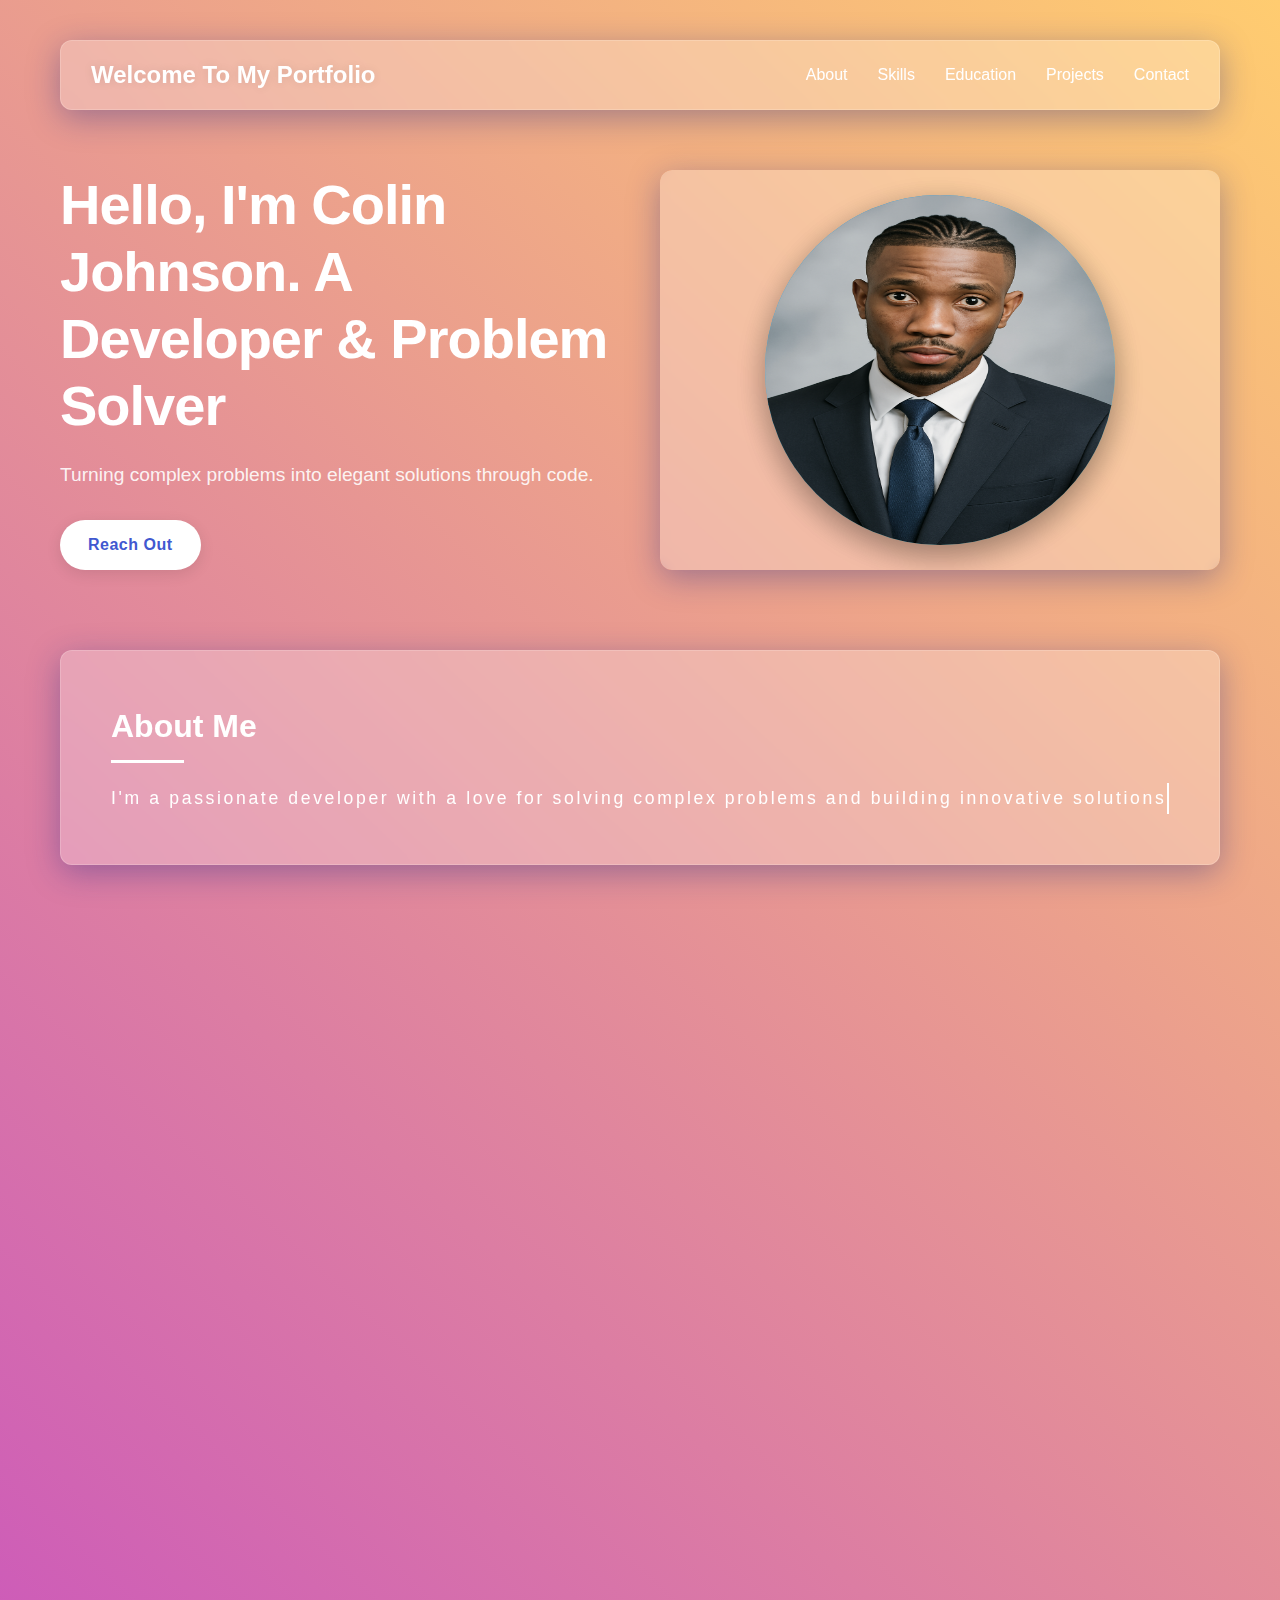
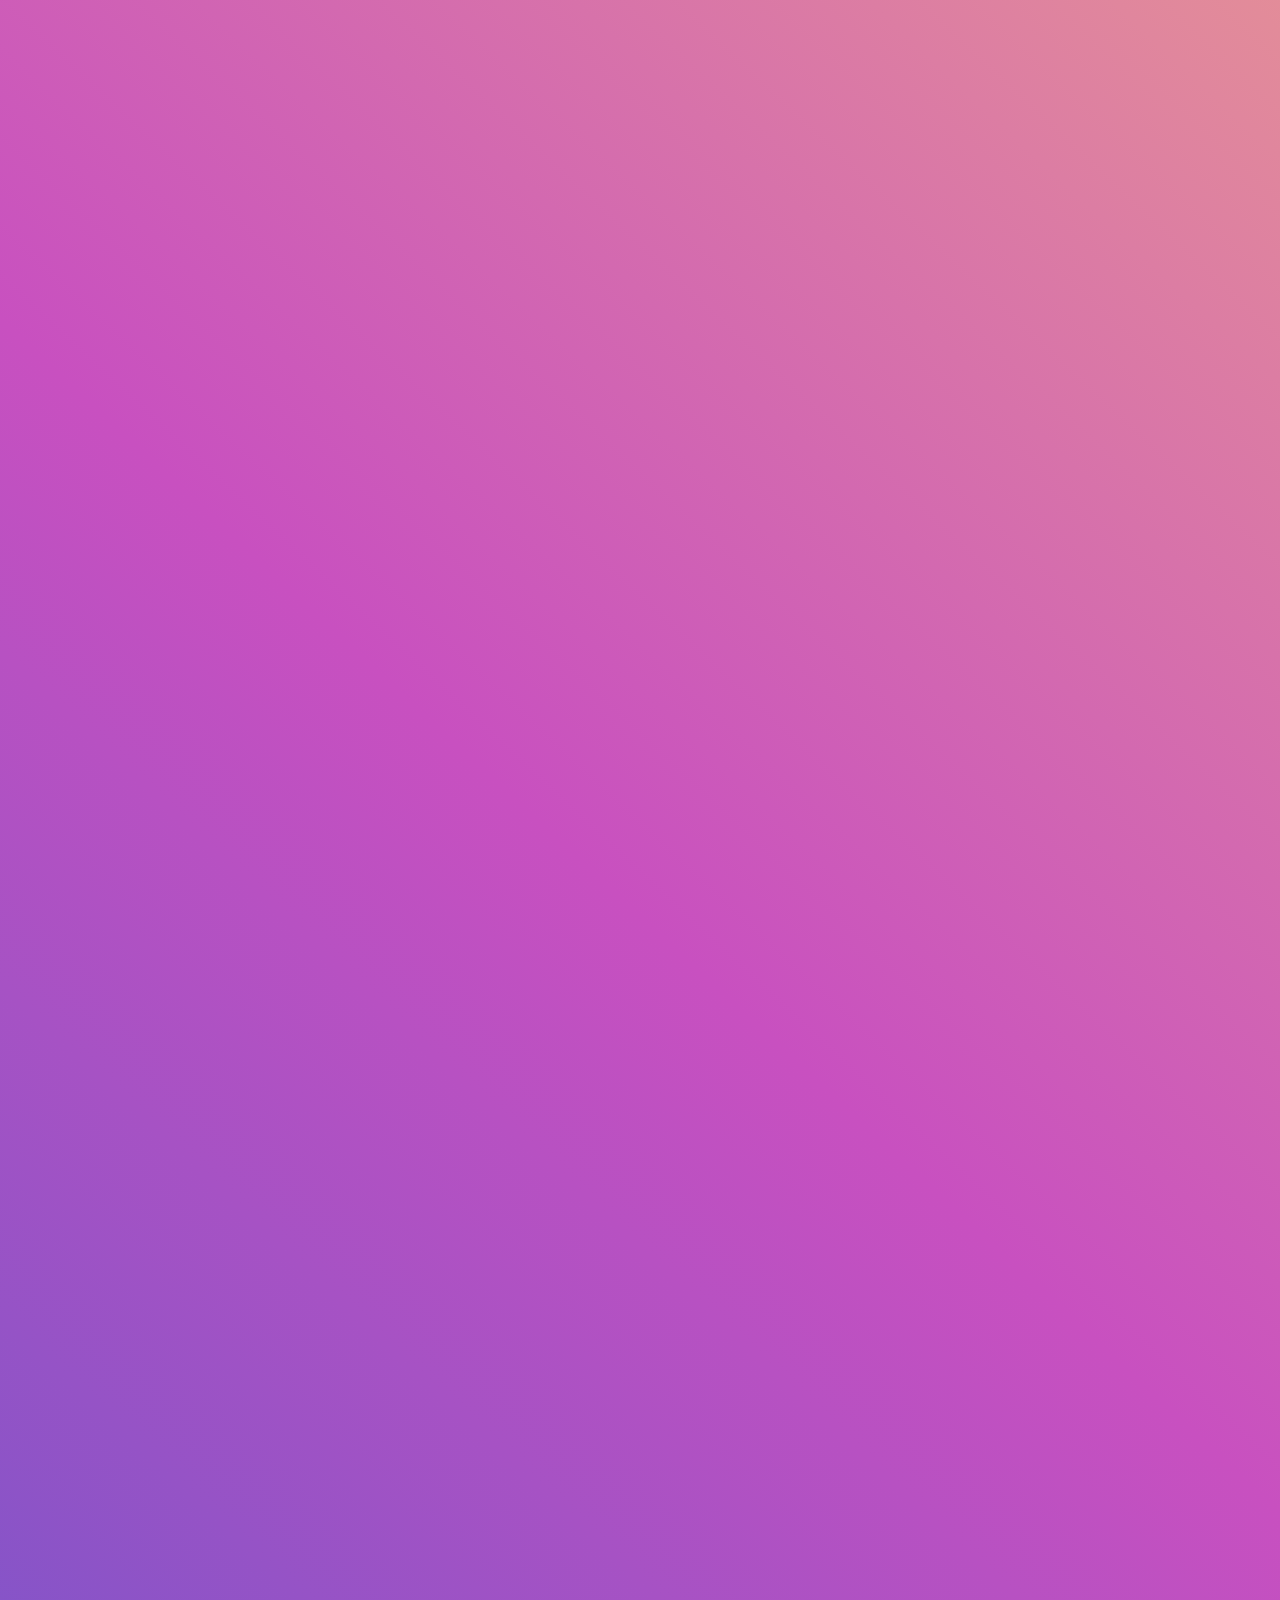
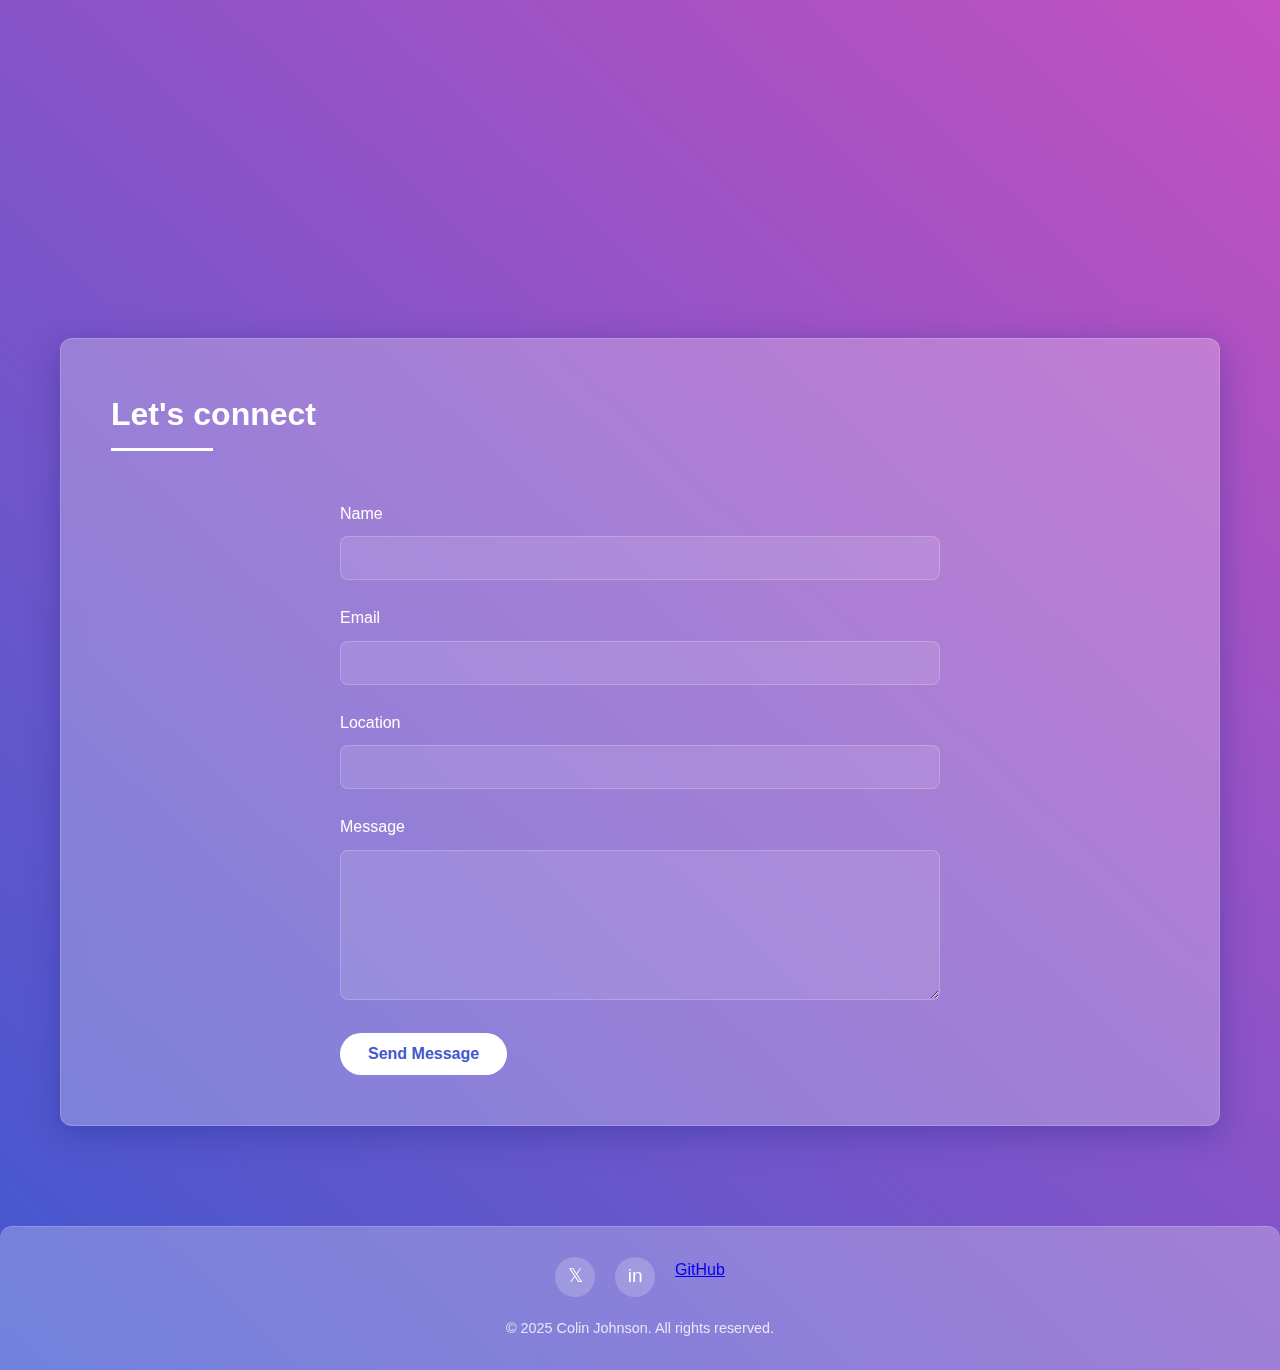
<file: index.html>
<!DOCTYPE html>
<html lang="en">
<head>
    <meta charset="UTF-8">
    <meta name="viewport" content="width=device-width, initial-scale=1.0">
    <title>Modern Portfolio</title>
    <style>
        /* Base Styles & Variables */
        :root {
            --primary: #4158D0;
            --gradient-1: linear-gradient(43deg, #4158D0 0%, #C850C0 46%, #FFCC70 100%);
            --gradient-2: linear-gradient(160deg, #0093E9 0%, #80D0C7 100%);
            --glass: rgba(255, 255, 255, 0.25);
            --glass-border: 1px solid rgba(255, 255, 255, 0.18);
            --shadow: 0 8px 32px 0 rgba(31, 38, 135, 0.37);
            --card-bg: rgba(255, 255, 255, 0.1);
            --text: #333;
            --text-light: #666;
            --text-lighter: #999;
            --border-radius: 12px;
            --transition: all 0.3s ease;
        }

        * {
            margin: 0;
            padding: 0;
            box-sizing: border-box;
            font-family: 'Segoe UI', Tahoma, Geneva, Verdana, sans-serif;
        }

        body {
            background: var(--gradient-1);
            color: var(--text);
            line-height: 1.6;
            overflow-x: hidden;
            min-height: 100vh;
        }

        .container {
            max-width: 1200px;
            margin: 0 auto;
            padding: 20px;
        }

        /* Header & Navigation */
        header {
            position: relative;
            padding: 20px 0;
        }

        nav {
            display: flex;
            justify-content: space-between;
            align-items: center;
            background: var(--glass);
            backdrop-filter: blur(10px);
            -webkit-backdrop-filter: blur(10px);
            border-radius: var(--border-radius);
            border: var(--glass-border);
            box-shadow: var(--shadow);
            padding: 15px 30px;
            margin-bottom: 40px;
        }

        .logo {
            font-size: 24px;
            font-weight: 700;
            color: white;
            text-shadow: 0 0 10px rgba(0, 0, 0, 0.1);
        }

        .nav-links {
            display: flex;
            gap: 30px;
        }

        .nav-links a {
            color: white;
            text-decoration: none;
            font-weight: 500;
            position: relative;
            padding: 5px 0;
            transition: var(--transition);
        }

        .nav-links a::after {
            content: '';
            position: absolute;
            width: 0;
            height: 2px;
            bottom: 0;
            left: 0;
            background: white;
            transition: var(--transition);
        }

        .nav-links a:hover::after {
            width: 100%;
        }

        .hamburger {
            display: none;
            cursor: pointer;
        }

        /* Hero Section */
        .hero {
            display: flex;
            justify-content: space-between;
            align-items: center;
            gap: 40px;
            margin-bottom: 80px;
        }

        .hero-content {
            flex: 1;
        }

        .hero-title {
            font-size: 3.5rem;
            margin-bottom: 20px;
            color: white;
            line-height: 1.2;
            letter-spacing: -1px;
        }

        .hero-description {
            font-size: 1.2rem;
            margin-bottom: 30px;
            color: rgba(255, 255, 255, 0.9);
        }

        .hero-cta {
            display: inline-block;
            background: white;
            color: var(--primary);
            padding: 12px 28px;
            border-radius: 30px;
            text-decoration: none;
            font-weight: 600;
            letter-spacing: 0.5px;
            box-shadow: 0 4px 15px rgba(0, 0, 0, 0.1);
            transition: var(--transition);
        }

        .hero-cta:hover {
            transform: translateY(-3px);
            box-shadow: 0 10px 20px rgba(0, 0, 0, 0.1);
        }

        .hero-image {
            flex: 1;
            height: 400px;
            position: relative;
            border-radius: var(--border-radius);
            overflow: hidden;
            box-shadow: var(--shadow);
        }

        .hero-image::before {
            content: '';
            position: absolute;
            top: 0;
            left: 0;
            width: 100%;
            height: 100%;
            background: var(--glass);
            backdrop-filter: blur(5px);
            -webkit-backdrop-filter: blur(5px);
            border-radius: var(--border-radius);
        }

        .avatar {
            position: absolute;
            top: 50%;
            left: 50%;
            transform: translate(-50%, -50%);
            width: 350px;
            height: 350px;
            border-radius: 50%;
            background: var(--gradient-2);
            display: flex;
            justify-content: center;
            align-items: center;
            font-size: 6rem;
            color: white;
            font-weight: 700;
            box-shadow: 0 10px 30px rgba(0, 0, 0, 0.2);
        }
        

        

        /* About Section */
        .about {
            background: var(--glass);
            backdrop-filter: blur(10px);
            -webkit-backdrop-filter: blur(10px);
            border-radius: var(--border-radius);
            border: var(--glass-border);
            box-shadow: var(--shadow);
            padding: 50px;
            margin-bottom: 80px;
            color: white;
        }

        .section-title {
            font-size: 2rem;
            margin-bottom: 30px;
            position: relative;
            display: inline-block;
        }

        .section-title::after {
            content: '';
            position: absolute;
            left: 0;
            bottom: -10px;
            width: 50%;
            height: 3px;
            background: white;
        }

        .about-content {
            font-size: 1.1rem;
            line-height: 1.8;
        }

        .typewriter {
            overflow: hidden;
            border-right: 2px solid white;
            white-space: nowrap;
            margin: 0 auto;
            letter-spacing: 0.15em;
            animation: typing 3.5s steps(40, end), blink-caret 0.75s step-end infinite;
        }

        @keyframes typing {
            from { width: 0 }
            to { width: 100% }
        }

        @keyframes blink-caret {
            from, to { border-color: transparent }
            50% { border-color: white }
        }

        /* Skills Section */
        .skills {
            margin-bottom: 80px;
        }

        .skills-container {
            display: flex;
            flex-wrap: wrap;
            gap: 20px;
            margin-top: 30px;
        }

        .skill-item {
            background: var(--glass);
            backdrop-filter: blur(10px);
            -webkit-backdrop-filter: blur(10px);
            border-radius: var(--border-radius);
            border: var(--glass-border);
            padding: 20px 30px;
            flex: 1 1 calc(20% - 20px);
            min-width: 140px;
            display: flex;
            flex-direction: column;
            align-items: center;
            justify-content: center;
            text-align: center;
            position: relative;
            overflow: hidden;
            cursor: pointer;
            transition: var(--transition);
        }

        .skill-item:hover {
            transform: translateY(-10px);
            box-shadow: 0 15px 30px rgba(0, 0, 0, 0.2);
        }

        .skill-icon {
            font-size: 2.5rem;
            margin-bottom: 10px;
            color: white;
        }

        .skill-name {
            font-weight: 600;
            color: white;
            z-index: 1;
        }

        .skill-bg {
            position: absolute;
            bottom: 0;
            left: 0;
            width: 100%;
            height: 5px;
            background: rgba(255, 255, 255, 0.3);
            transition: var(--transition);
        }

        .skill-item:hover .skill-bg {
            height: 100%;
            opacity: 0.1;
        }

        /* Education Section */
        .education {
            margin-bottom: 80px;
        }

        .timeline {
            position: relative;
            max-width: 800px;
            margin: 40px auto 0;
        }

        .timeline::after {
            content: '';
            position: absolute;
            width: 3px;
            background: rgba(255, 255, 255, 0.5);
            top: 0;
            bottom: 0;
            left: 50%;
            margin-left: -1.5px;
        }

        .timeline-item {
            padding: 10px 40px;
            position: relative;
            width: 50%;
            box-sizing: border-box;
        }

        .timeline-item:nth-child(odd) {
            left: 0;
        }

        .timeline-item:nth-child(even) {
            left: 50%;
        }

        .timeline-item::after {
            content: '';
            position: absolute;
            width: 20px;
            height: 20px;
            background: white;
            border-radius: 50%;
            top: 15px;
            border: 4px solid rgba(255, 255, 255, 0.3);
            z-index: 1;
        }

        .timeline-item:nth-child(odd)::after {
            right: -14px;
        }

        .timeline-item:nth-child(even)::after {
            left: -14px;
        }

        .timeline-content {
            padding: 20px;
            background: var(--glass);
            backdrop-filter: blur(10px);
            -webkit-backdrop-filter: blur(10px);
            border-radius: var(--border-radius);
            border: var(--glass-border);
            box-shadow: var(--shadow);
            color: white;
            position: relative;
        }

        .timeline-date {
            font-weight: 700;
            margin-bottom: 10px;
            font-size: 1.1rem;
        }

        .timeline-title {
            margin-bottom: 10px;
            font-size: 1.2rem;
        }

        .timeline-location {
            font-style: italic;
            margin-bottom: 15px;
            opacity: 0.9;
        }

        .download-cv {
            display: inline-block;
            background: rgba(255, 255, 255, 0.2);
            color: white;
            padding: 8px 20px;
            border-radius: 30px;
            text-decoration: none;
            font-weight: 500;
            transition: var(--transition);
            border: 1px solid rgba(255, 255, 255, 0.4);
        }

        .download-cv:hover {
            background: white;
            color: var(--primary);
        }

        /* Interests Section */
        .interests {
            margin-bottom: 80px;
        }

        .interest-container {
            display: flex;
            gap: 20px;
            flex-wrap: wrap;
            margin-top: 30px;
        }

        .interest-card {
            flex: 1 1 300px;
            height: 200px;
            background: var(--glass);
            backdrop-filter: blur(10px);
            -webkit-backdrop-filter: blur(10px);
            border-radius: var(--border-radius);
            border: var(--glass-border);
            position: relative;
            overflow: hidden;
            perspective: 1000px;
        }

        .card-inner {
            position: relative;
            width: 100%;
            height: 100%;
            transition: transform 0.8s;
            transform-style: preserve-3d;
        }

        .interest-card:hover .card-inner {
            transform: rotateY(180deg);
        }

        .card-front, .card-back {
            position: absolute;
            width: 100%;
            height: 100%;
            backface-visibility: hidden;
            display: flex;
            align-items: center;
            justify-content: center;
            padding: 25px;
            color: white;
        }

        .card-front {
            font-size: 1.5rem;
            font-weight: 600;
        }

        .card-back {
            transform: rotateY(180deg);
            font-size: 1rem;
            text-align: center;
            line-height: 1.6;
        }

        /* Projects Section */
        .projects {
            margin-bottom: 80px;
        }

        .project-grid {
            display: grid;
            grid-template-columns: repeat(auto-fit, minmax(300px, 1fr));
            gap: 30px;
            margin-top: 30px;
        }

        .project-card {
            background: var(--glass);
            backdrop-filter: blur(10px);
            -webkit-backdrop-filter: blur(10px);
            border-radius: var(--border-radius);
            border: var(--glass-border);
            overflow: hidden;
            transition: var(--transition);
        }

        .project-card:hover {
            transform: translateY(-10px);
            box-shadow: 0 15px 30px rgba(0, 0, 0, 0.2);
        }

        .project-img {
            width: 100%;
            height: 200px;
            background: var(--gradient-2);
            display: flex;
            align-items: center;
            justify-content: center;
            color: white;
            font-size: 2rem;
            font-weight: 700;
        }

        .project-content {
            padding: 25px;
            color: white;
        }

        .project-title {
            font-size: 1.3rem;
            margin-bottom: 15px;
        }

        .project-description {
            margin-bottom: 20px;
            opacity: 0.9;
        }

        .project-link {
            display: inline-block;
            background: rgba(255, 255, 255, 0.2);
            color: white;
            padding: 8px 20px;
            border-radius: 30px;
            text-decoration: none;
            font-weight: 500;
            transition: var(--transition);
            border: 1px solid rgba(255, 255, 255, 0.4);
        }

        .project-link:hover {
            background: white;
            color: var(--primary);
        }

        /* Contact Section */
        .contact {
            background: var(--glass);
            backdrop-filter: blur(10px);
            -webkit-backdrop-filter: blur(10px);
            border-radius: var(--border-radius);
            border: var(--glass-border);
            box-shadow: var(--shadow);
            padding: 50px;
            margin-bottom: 80px;
            color: white;
        }

        .contact-form {
            max-width: 600px;
            margin: 30px auto 0;
        }

        .form-group {
            margin-bottom: 25px;
        }

        .form-label {
            display: block;
            margin-bottom: 10px;
            font-weight: 500;
        }

        .form-input, .form-textarea {
            width: 100%;
            padding: 12px 15px;
            background: rgba(255, 255, 255, 0.1);
            border: 1px solid rgba(255, 255, 255, 0.2);
            border-radius: 8px;
            color: white;
            font-size: 1rem;
            transition: var(--transition);
        }

        .form-input:focus, .form-textarea:focus {
            outline: none;
            border-color: rgba(255, 255, 255, 0.5);
            background: rgba(255, 255, 255, 0.15);
        }

        .form-textarea {
            resize: vertical;
            min-height: 150px;
        }

        .form-submit {
            background: white;
            color: var(--primary);
            border: none;
            padding: 12px 28px;
            font-size: 1rem;
            font-weight: 600;
            border-radius: 30px;
            cursor: pointer;
            transition: var(--transition);
        }

        .form-submit:hover {
            background: rgba(255, 255, 255, 0.9);
            transform: translateY(-3px);
            box-shadow: 0 10px 20px rgba(0, 0, 0, 0.1);
        }

        /* Footer */
        footer {
            background: var(--glass);
            backdrop-filter: blur(10px);
            -webkit-backdrop-filter: blur(10px);
            border-top-left-radius: var(--border-radius);
            border-top-right-radius: var(--border-radius);
            border-top: var(--glass-border);
            padding: 30px;
            text-align: center;
            color: white;
        }

        .social-links {
            display: flex;
            justify-content: center;
            gap: 20px;
            margin-bottom: 20px;
        }

        .social-icon {
            width: 40px;
            height: 40px;
            border-radius: 50%;
            background: rgba(255, 255, 255, 0.2);
            display: flex;
            align-items: center;
            justify-content: center;
            color: white;
            text-decoration: none;
            font-size: 1.2rem;
            transition: var(--transition);
        }

        .social-icon:hover {
            background: white;
            color: var(--primary);
            transform: translateY(-3px);
        }

        .copyright {
            opacity: 0.8;
            font-size: 0.9rem;
        }

        /* Responsive Design */
        @media (max-width: 992px) {
            .hero {
                flex-direction: column;
                text-align: center;
            }

            .hero-title {
                font-size: 2.8rem;
            }

            .section-title::after {
                left: 50%;
                transform: translateX(-50%);
            }

            .timeline::after {
                left: 31px;
            }

            .timeline-item {
                width: 100%;
                padding-left: 70px;
                padding-right: 25px;
            }

            .timeline-item:nth-child(even) {
                left: 0;
            }

            .timeline-item::after {
                left: 15px;
            }

            .timeline-content {
                text-align: left;
            }
        }

        @media (max-width: 768px) {
            .nav-links {
                display: none;
                flex-direction: column;
                position: absolute;
                top: 80px;
                left: 0;
                width: 100%;
                background: var(--glass);
                backdrop-filter: blur(10px);
                padding: 20px;
                border-radius: var(--border-radius);
                z-index: 100;
            }

            .nav-links.active {
                display: flex;
            }

            .hamburger {
                display: block;
                color: white;
                font-size: 1.5rem;
            }

            .about, .contact {
                padding: 30px;
            }

            .hero-title {
                font-size: 2.2rem;
            }

            .skill-item {
                flex: 1 1 calc(33.333% - 20px);
            }
            
            /* Fix for mobile menu not covering content */
            .nav-links.active {
                position: fixed;
                top: 80px;
                left: 0;
                right: 0;
                background: rgba(65, 88, 208, 0.95);
                z-index: 1000;
                box-shadow: 0 10px 30px rgba(0, 0, 0, 0.3);
            }
        }

        @media (max-width: 576px) {
            .hero-title {
                font-size: 1.8rem;
            }

            .skill-item {
                flex: 1 1 calc(50% - 20px);
            }
        }

        /* Animation Keyframes */
        @keyframes fadeIn {
            from { opacity: 0; transform: translateY(20px); }
            to { opacity: 1; transform: translateY(0); }
        }

        .fade-in {
            animation: fadeIn 0.8s forwards;
        }

        /* Animation delays */
        .delay-1 { animation-delay: 0.2s; }
        .delay-2 { animation-delay: 0.4s; }
        .delay-3 { animation-delay: 0.6s; }
        .delay-4 { animation-delay: 0.8s; }
        .delay-5 { animation-delay: 1s; }
    </style>
</head>
<body>
    <div class="container">
        <header>
            <nav>
                <div class="logo">Welcome To My Portfolio</div>
                <div class="nav-links" id="navLinks">
                    <a href="#about">About</a>
                    <a href="#skills">Skills</a>
                    <a href="#education">Education</a>
                    <a href="#projects">Projects</a>
                    <a href="#contact">Contact</a>
                </div>
                <div class="hamburger" id="hamburger">☰</div>
            </nav>
        </header>

        <section class="hero fade-in">
            <div class="hero-content">
                <h1 class="hero-title">Hello, I'm Colin Johnson. A Developer & Problem Solver</h1>
                <p class="hero-description">Turning complex problems into elegant solutions through code.</p>
                <a href="#contact" class="hero-cta">Reach Out</a>
            </div>
            <div class="hero-image">
                <div class="avatar"><img src="LinkedIn Profile.png" alt="Avatar" class="avatar"></div>
            </div>
        </section>

        <section id="about" class="about fade-in delay-1">
            <h2 class="section-title">About Me</h2>
            <div class="about-content">
                <p class="typewriter">I'm a passionate developer with a love for solving complex problems and building innovative solutions. Driven by curiosity and a desire to push the boundaries of technology, I thrive on turning ideas into reality.</p>
            </div>
        </section>

        <section id="skills" class="skills fade-in delay-2">
            <h2 class="section-title">Skills & Expertise</h2>
            <div class="skills-container">
                <div class="skill-item">
                    <div class="skill-icon">&lt;/&gt;</div>
                    <div class="skill-name">HTML</div>
                    <div class="skill-bg"></div>
                </div>
                <div class="skill-item">
                    <div class="skill-icon">{}</div>
                    <div class="skill-name">CSS</div>
                    <div class="skill-bg"></div>
                </div>
                <div class="skill-item">
                    <div class="skill-icon">JS</div>
                    <div class="skill-name">JavaScript</div>
                    <div class="skill-bg"></div>
                </div>
                <div class="skill-item">
                    <div class="skill-icon">Py</div>
                    <div class="skill-name">Python</div>
                    <div class="skill-bg"></div>
                </div>
                <div class="skill-item">
                    <div class="skill-icon">C++</div>
                    <div class="skill-name">C++</div>
                    <div class="skill-bg"></div>
                </div>
                <div class="skill-item">
                    <div class="skill-icon">☕</div>
                    <div class="skill-name">Java</div>
                    <div class="skill-bg"></div>
                </div>
            </div>
        </section>

        <section id="education" class="education fade-in delay-3">
            <h2 class="section-title">Education & Background</h2>
            <div class="timeline">
                <div class="timeline-item">
                    <div class="timeline-content">
                        <div class="timeline-date">2018 - 2019</div>
                        <h3 class="timeline-title">Project Management</h3>
                        <div class="timeline-location">IQ Academy</div>
                        <p>Specialized in project management, ensuring efficient planning, execution, and delivery of projects within scope, time, and budget.</p>
                    </div>
                </div>
                <div class="timeline-item">
                    <div class="timeline-content">
                        <div class="timeline-date">2019 - 2021</div>
                        <h3 class="timeline-title">Business Management and Entrepreneurship</h3>
                        <div class="timeline-location">Bayanda Business Academy</div>
                        <p>Experienced in business management, optimizing operations, strategy, and resources to drive growth and efficiency</p>
                    </div>
                </div>
                <div class="timeline-item">
                    <div class="timeline-content">
                        <div class="timeline-date">2024 - Present</div>
                        <h3 class="timeline-title">Software Engineering</h3>
                        <div class="timeline-location">Powerlearn Program</div>
                        <p>Leading development of cutting-edge applications.</p>
                        <a href="Resume-Colin.pdf" class="download-cv">Download CV</a>
                    </div>
                </div>
            </div>
        </section>

        <section id="interests" class="interests fade-in delay-4">
            <h2 class="section-title">What Excites Me</h2>
            <div class="interest-container">
                <div class="interest-card">
                    <div class="card-inner">
                        <div class="card-front">AI & Machine Learning</div>
                        <div class="card-back">Exploring cutting-edge AI advancements and implementing machine learning solutions to solve real-world problems.</div>
                    </div>
                </div>
                <div class="interest-card">
                    <div class="card-inner">
                        <div class="card-front">Ethical Hacking</div>
                        <div class="card-back">Aspiring ethical hacker with a keen interest in cybersecurity and penetration testing. Eager to learn about identifying vulnerabilities, securing systems, and building a strong foundation in ethical hacking practices.</div>
                    </div>
                </div>
                <div class="interest-card">
                    <div class="card-inner">
                        <div class="card-front">Open Source</div>
                        <div class="card-back">Contributing to and diving into open-source projects to collaborate with developers around the world.</div>
                    </div>
                    
                </div>
            </div>
        </section>

        <section id="projects" class="projects fade-in delay-5">
            <h2 class="section-title">Featured Projects</h2>
            <div class="project-grid">
                <div class="project-card">
                    <div class="project-img">Quiz Game</div>
                    <div class="project-content">
                        <h3 class="project-title">Interactive Quiz Game</h3>
                        <p class="project-description">A fun and engaging quiz application built with JavaScript featuring multiple categories and difficulty levels.</p>
                        <a href="quizgame.html" class="project-link">View Project</a>
                    </div>
                </div>
                <div class="project-card">
                    <div class="project-img">To-do List</div>
                    <div class="project-content">
                        <h3 class="project-title">Dynamic To-do List</h3>
                        <p class="project-description">A nature-inspired theme with drag-and-drop functionality, categories, and priority settings.</p>
                        <a href="todolist.html" class="project-link">View Project</a>
                    </div>
                </div>
                <div class="project-card">
                    <div class="project-img">Typing Test</div>
                    <div class="project-content">
                        <h3 class="project-title">Typing Speed Test</h3>
                        <p class="project-description">An application that measures typing speed and accuracy with personalized statistics and improvement tracking.</p>
                        <a href="typingtest.html" class="project-link">View Project</a>
                    </div>
                </div>
            </div>
        </section>

        <section id="contact" class="contact">
            <h2 class="section-title">Let's connect</h2>
<form class="contact-form" id="contactForm" onsubmit="sendEmail(event)">
    <div class="form-group">
        <label for="name" class="form-label">Name</label>
        <input type="text" id="name" name="name" class="form-input" required>
    </div>
    <div class="form-group">
        <label for="email" class="form-label">Email</label>
        <input type="email" id="email" name="email" class="form-input" required>
    </div>
    <div class="form-group">
        <label for="location" class="form-label">Location</label>
        <input type="text" id="location" name="location" class="form-input" required>
    </div>
    <div class="form-group">
        <label for="message" class="form-label">Message</label>
        <textarea id="message" name="message" class="form-textarea" required></textarea>
    </div>
    <button type="submit" class="form-submit">Send Message</button>
</form>

<script>
function sendEmail(event) {
    event.preventDefault(); // Prevent form from submitting normally
    
    const name = document.getElementById('name').value;
    const email = document.getElementById('email').value;
    const location = document.getElementById('location').value;
    const message = document.getElementById('message').value;

    // Construct mailto link
    const mailtoLink = `mailto:colin.johnsonc@gmail.com?subject=New Contact Form Submission&body=Name: ${name}%0D%0AEmail: ${email}%0D%0ALocation: ${location}%0D%0AMessage: ${message}`;

    // Open default email client
    window.location.href = mailtoLink;
}
</script>

        </section>
    </div>

    <footer>
        <div class="social-links">
            <a href="https://x.com/ColinJohnsonc" class="social-icon">𝕏</a>
            <a href="https://linkedin.com/in/colin-johnson2" class="social-icon">in</a>
            <a href="https://github.com/L0RD07K1N9" target="_blank"><i class="fab fa-github"></i> GitHub</a>
        </div>
        <div class="copyright">© 2025 Colin Johnson. All rights reserved.</div>
    </footer>

    <script>
        // Mobile Navigation
        const hamburger = document.getElementById('hamburger');
        const navLinks = document.getElementById('navLinks');

        hamburger.addEventListener('click', () => {
            navLinks.classList.toggle('active');
        });

        // Smooth Scrolling
        document.querySelectorAll('a[href^="#"]').forEach(anchor => {
            anchor.addEventListener('click', function (e) {
                e.preventDefault();
                document.querySelector(this.getAttribute('href')).scrollIntoView({
                    behavior: 'smooth'
                });
                // Close mobile menu if open
                navLinks.classList.remove('active');
            });
        });

        // Form Submission
        const contactForm = document.getElementById('contactForm');
        contactForm.addEventListener('submit', function(e) {
            e.preventDefault();
            
            // Get form values
            const name = document.getElementById('name').value;
            const email = document.getElementById('email').value;
            const message = document.getElementById('message').value;
            
            // Simulate form submission
            alert(`Thank you ${name}! Your message has been received. I will get back to you at ${email} as soon as possible.`);
            
            // Reset form
            contactForm.reset();
        });

        // Animation on scroll
        const observer = new IntersectionObserver((entries) => {
            entries.forEach(entry => {
                if (entry.isIntersecting) {
                    entry.target.style.opacity = 1;
                    entry.target.style.transform = 'translateY(0)';
                }
            });
        }, { threshold: 0.1 });

        document.querySelectorAll('.fade-in').forEach(item => {
            item.style.opacity = 0;
            item.style.transform = 'translateY(20px)';
            observer.observe(item);
        });
    </script>
</body>
</html>
</file>
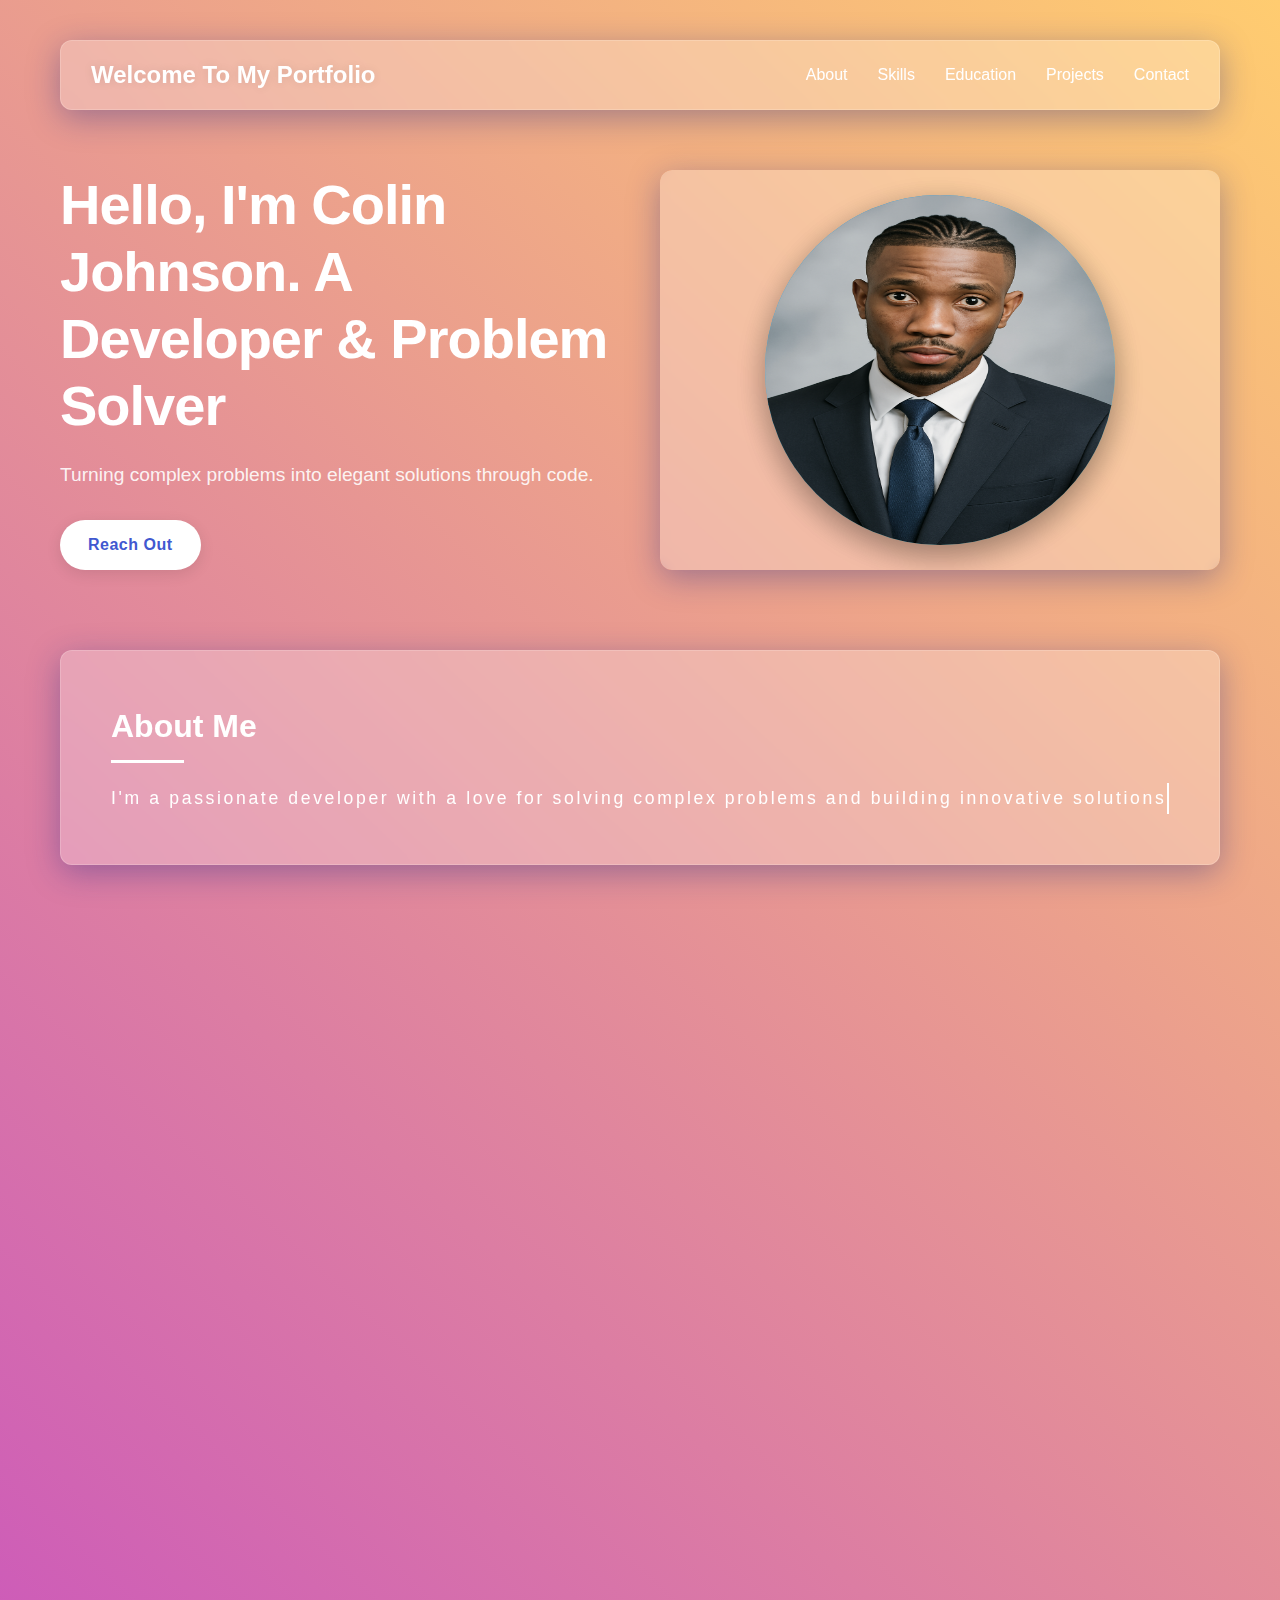
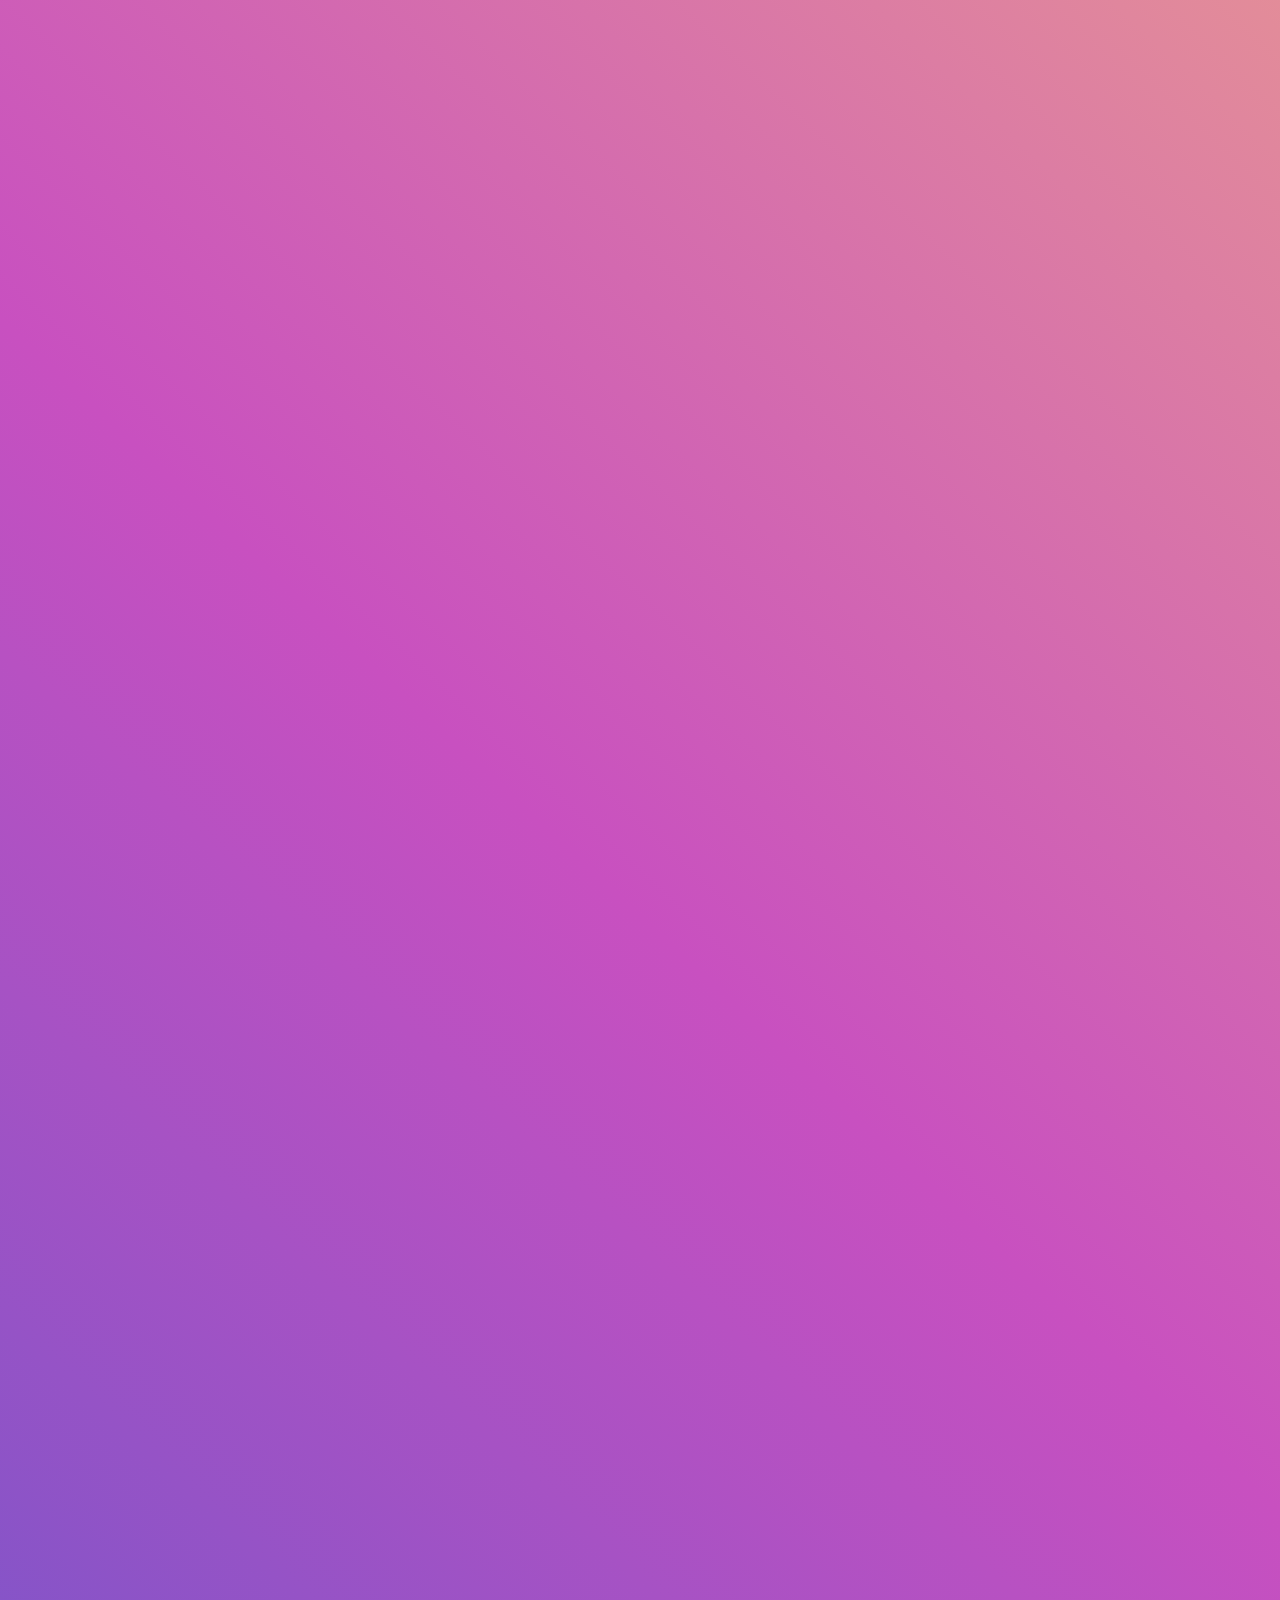
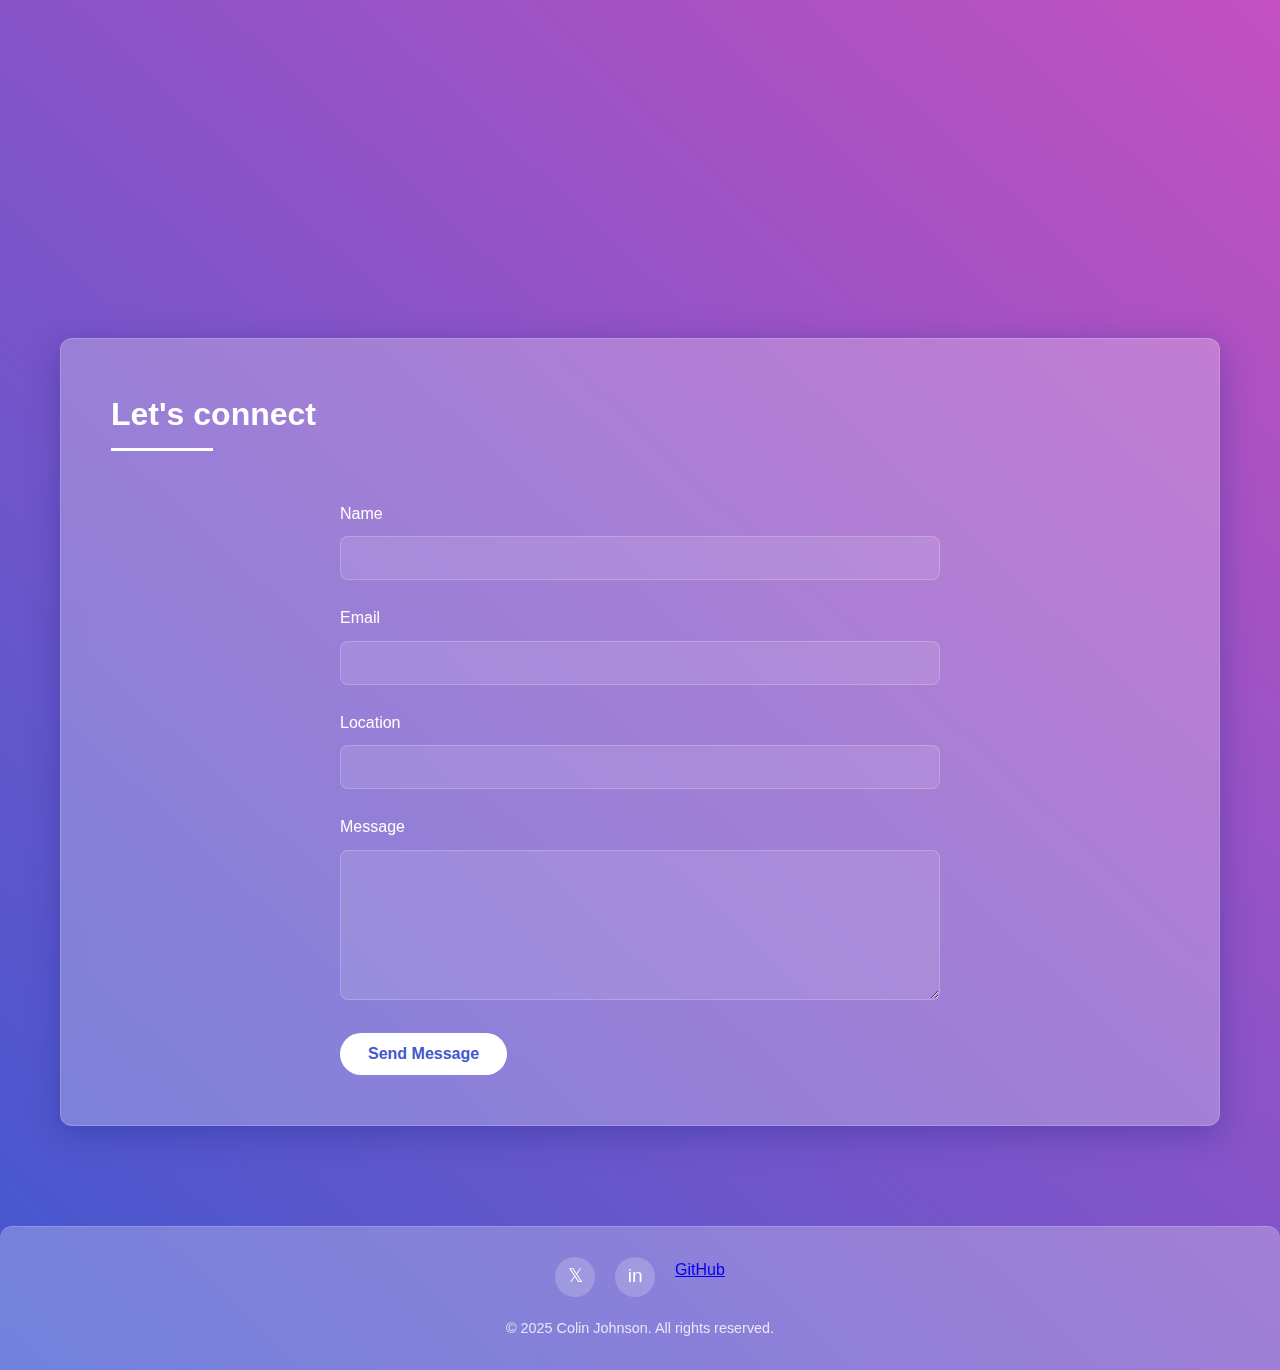
<file: Documents/CeeJay/Website Portfolio/index.html>
<!DOCTYPE html>
<html lang="en">
<head>
    <meta charset="UTF-8">
    <meta name="viewport" content="width=device-width, initial-scale=1.0">
    <title>Modern Portfolio</title>
    <style>
        /* Base Styles & Variables */
        :root {
            --primary: #4158D0;
            --gradient-1: linear-gradient(43deg, #4158D0 0%, #C850C0 46%, #FFCC70 100%);
            --gradient-2: linear-gradient(160deg, #0093E9 0%, #80D0C7 100%);
            --glass: rgba(255, 255, 255, 0.25);
            --glass-border: 1px solid rgba(255, 255, 255, 0.18);
            --shadow: 0 8px 32px 0 rgba(31, 38, 135, 0.37);
            --card-bg: rgba(255, 255, 255, 0.1);
            --text: #333;
            --text-light: #666;
            --text-lighter: #999;
            --border-radius: 12px;
            --transition: all 0.3s ease;
        }

        * {
            margin: 0;
            padding: 0;
            box-sizing: border-box;
            font-family: 'Segoe UI', Tahoma, Geneva, Verdana, sans-serif;
        }

        body {
            background: var(--gradient-1);
            color: var(--text);
            line-height: 1.6;
            overflow-x: hidden;
            min-height: 100vh;
        }

        .container {
            max-width: 1200px;
            margin: 0 auto;
            padding: 20px;
        }

        /* Header & Navigation */
        header {
            position: relative;
            padding: 20px 0;
        }

        nav {
            display: flex;
            justify-content: space-between;
            align-items: center;
            background: var(--glass);
            backdrop-filter: blur(10px);
            -webkit-backdrop-filter: blur(10px);
            border-radius: var(--border-radius);
            border: var(--glass-border);
            box-shadow: var(--shadow);
            padding: 15px 30px;
            margin-bottom: 40px;
        }

        .logo {
            font-size: 24px;
            font-weight: 700;
            color: white;
            text-shadow: 0 0 10px rgba(0, 0, 0, 0.1);
        }

        .nav-links {
            display: flex;
            gap: 30px;
        }

        .nav-links a {
            color: white;
            text-decoration: none;
            font-weight: 500;
            position: relative;
            padding: 5px 0;
            transition: var(--transition);
        }

        .nav-links a::after {
            content: '';
            position: absolute;
            width: 0;
            height: 2px;
            bottom: 0;
            left: 0;
            background: white;
            transition: var(--transition);
        }

        .nav-links a:hover::after {
            width: 100%;
        }

        .hamburger {
            display: none;
            cursor: pointer;
        }

        /* Hero Section */
        .hero {
            display: flex;
            justify-content: space-between;
            align-items: center;
            gap: 40px;
            margin-bottom: 80px;
        }

        .hero-content {
            flex: 1;
        }

        .hero-title {
            font-size: 3.5rem;
            margin-bottom: 20px;
            color: white;
            line-height: 1.2;
            letter-spacing: -1px;
        }

        .hero-description {
            font-size: 1.2rem;
            margin-bottom: 30px;
            color: rgba(255, 255, 255, 0.9);
        }

        .hero-cta {
            display: inline-block;
            background: white;
            color: var(--primary);
            padding: 12px 28px;
            border-radius: 30px;
            text-decoration: none;
            font-weight: 600;
            letter-spacing: 0.5px;
            box-shadow: 0 4px 15px rgba(0, 0, 0, 0.1);
            transition: var(--transition);
        }

        .hero-cta:hover {
            transform: translateY(-3px);
            box-shadow: 0 10px 20px rgba(0, 0, 0, 0.1);
        }

        .hero-image {
            flex: 1;
            height: 400px;
            position: relative;
            border-radius: var(--border-radius);
            overflow: hidden;
            box-shadow: var(--shadow);
        }

        .hero-image::before {
            content: '';
            position: absolute;
            top: 0;
            left: 0;
            width: 100%;
            height: 100%;
            background: var(--glass);
            backdrop-filter: blur(5px);
            -webkit-backdrop-filter: blur(5px);
            border-radius: var(--border-radius);
        }

        .avatar {
            position: absolute;
            top: 50%;
            left: 50%;
            transform: translate(-50%, -50%);
            width: 350px;
            height: 350px;
            border-radius: 50%;
            background: var(--gradient-2);
            display: flex;
            justify-content: center;
            align-items: center;
            font-size: 6rem;
            color: white;
            font-weight: 700;
            box-shadow: 0 10px 30px rgba(0, 0, 0, 0.2);
        }
        

        

        /* About Section */
        .about {
            background: var(--glass);
            backdrop-filter: blur(10px);
            -webkit-backdrop-filter: blur(10px);
            border-radius: var(--border-radius);
            border: var(--glass-border);
            box-shadow: var(--shadow);
            padding: 50px;
            margin-bottom: 80px;
            color: white;
        }

        .section-title {
            font-size: 2rem;
            margin-bottom: 30px;
            position: relative;
            display: inline-block;
        }

        .section-title::after {
            content: '';
            position: absolute;
            left: 0;
            bottom: -10px;
            width: 50%;
            height: 3px;
            background: white;
        }

        .about-content {
            font-size: 1.1rem;
            line-height: 1.8;
        }

        .typewriter {
            overflow: hidden;
            border-right: 2px solid white;
            white-space: nowrap;
            margin: 0 auto;
            letter-spacing: 0.15em;
            animation: typing 3.5s steps(40, end), blink-caret 0.75s step-end infinite;
        }

        @keyframes typing {
            from { width: 0 }
            to { width: 100% }
        }

        @keyframes blink-caret {
            from, to { border-color: transparent }
            50% { border-color: white }
        }

        /* Skills Section */
        .skills {
            margin-bottom: 80px;
        }

        .skills-container {
            display: flex;
            flex-wrap: wrap;
            gap: 20px;
            margin-top: 30px;
        }

        .skill-item {
            background: var(--glass);
            backdrop-filter: blur(10px);
            -webkit-backdrop-filter: blur(10px);
            border-radius: var(--border-radius);
            border: var(--glass-border);
            padding: 20px 30px;
            flex: 1 1 calc(20% - 20px);
            min-width: 140px;
            display: flex;
            flex-direction: column;
            align-items: center;
            justify-content: center;
            text-align: center;
            position: relative;
            overflow: hidden;
            cursor: pointer;
            transition: var(--transition);
        }

        .skill-item:hover {
            transform: translateY(-10px);
            box-shadow: 0 15px 30px rgba(0, 0, 0, 0.2);
        }

        .skill-icon {
            font-size: 2.5rem;
            margin-bottom: 10px;
            color: white;
        }

        .skill-name {
            font-weight: 600;
            color: white;
            z-index: 1;
        }

        .skill-bg {
            position: absolute;
            bottom: 0;
            left: 0;
            width: 100%;
            height: 5px;
            background: rgba(255, 255, 255, 0.3);
            transition: var(--transition);
        }

        .skill-item:hover .skill-bg {
            height: 100%;
            opacity: 0.1;
        }

        /* Education Section */
        .education {
            margin-bottom: 80px;
        }

        .timeline {
            position: relative;
            max-width: 800px;
            margin: 40px auto 0;
        }

        .timeline::after {
            content: '';
            position: absolute;
            width: 3px;
            background: rgba(255, 255, 255, 0.5);
            top: 0;
            bottom: 0;
            left: 50%;
            margin-left: -1.5px;
        }

        .timeline-item {
            padding: 10px 40px;
            position: relative;
            width: 50%;
            box-sizing: border-box;
        }

        .timeline-item:nth-child(odd) {
            left: 0;
        }

        .timeline-item:nth-child(even) {
            left: 50%;
        }

        .timeline-item::after {
            content: '';
            position: absolute;
            width: 20px;
            height: 20px;
            background: white;
            border-radius: 50%;
            top: 15px;
            border: 4px solid rgba(255, 255, 255, 0.3);
            z-index: 1;
        }

        .timeline-item:nth-child(odd)::after {
            right: -14px;
        }

        .timeline-item:nth-child(even)::after {
            left: -14px;
        }

        .timeline-content {
            padding: 20px;
            background: var(--glass);
            backdrop-filter: blur(10px);
            -webkit-backdrop-filter: blur(10px);
            border-radius: var(--border-radius);
            border: var(--glass-border);
            box-shadow: var(--shadow);
            color: white;
            position: relative;
        }

        .timeline-date {
            font-weight: 700;
            margin-bottom: 10px;
            font-size: 1.1rem;
        }

        .timeline-title {
            margin-bottom: 10px;
            font-size: 1.2rem;
        }

        .timeline-location {
            font-style: italic;
            margin-bottom: 15px;
            opacity: 0.9;
        }

        .download-cv {
            display: inline-block;
            background: rgba(255, 255, 255, 0.2);
            color: white;
            padding: 8px 20px;
            border-radius: 30px;
            text-decoration: none;
            font-weight: 500;
            transition: var(--transition);
            border: 1px solid rgba(255, 255, 255, 0.4);
        }

        .download-cv:hover {
            background: white;
            color: var(--primary);
        }

        /* Interests Section */
        .interests {
            margin-bottom: 80px;
        }

        .interest-container {
            display: flex;
            gap: 20px;
            flex-wrap: wrap;
            margin-top: 30px;
        }

        .interest-card {
            flex: 1 1 300px;
            height: 200px;
            background: var(--glass);
            backdrop-filter: blur(10px);
            -webkit-backdrop-filter: blur(10px);
            border-radius: var(--border-radius);
            border: var(--glass-border);
            position: relative;
            overflow: hidden;
            perspective: 1000px;
        }

        .card-inner {
            position: relative;
            width: 100%;
            height: 100%;
            transition: transform 0.8s;
            transform-style: preserve-3d;
        }

        .interest-card:hover .card-inner {
            transform: rotateY(180deg);
        }

        .card-front, .card-back {
            position: absolute;
            width: 100%;
            height: 100%;
            backface-visibility: hidden;
            display: flex;
            align-items: center;
            justify-content: center;
            padding: 25px;
            color: white;
        }

        .card-front {
            font-size: 1.5rem;
            font-weight: 600;
        }

        .card-back {
            transform: rotateY(180deg);
            font-size: 1rem;
            text-align: center;
            line-height: 1.6;
        }

        /* Projects Section */
        .projects {
            margin-bottom: 80px;
        }

        .project-grid {
            display: grid;
            grid-template-columns: repeat(auto-fit, minmax(300px, 1fr));
            gap: 30px;
            margin-top: 30px;
        }

        .project-card {
            background: var(--glass);
            backdrop-filter: blur(10px);
            -webkit-backdrop-filter: blur(10px);
            border-radius: var(--border-radius);
            border: var(--glass-border);
            overflow: hidden;
            transition: var(--transition);
        }

        .project-card:hover {
            transform: translateY(-10px);
            box-shadow: 0 15px 30px rgba(0, 0, 0, 0.2);
        }

        .project-img {
            width: 100%;
            height: 200px;
            background: var(--gradient-2);
            display: flex;
            align-items: center;
            justify-content: center;
            color: white;
            font-size: 2rem;
            font-weight: 700;
        }

        .project-content {
            padding: 25px;
            color: white;
        }

        .project-title {
            font-size: 1.3rem;
            margin-bottom: 15px;
        }

        .project-description {
            margin-bottom: 20px;
            opacity: 0.9;
        }

        .project-link {
            display: inline-block;
            background: rgba(255, 255, 255, 0.2);
            color: white;
            padding: 8px 20px;
            border-radius: 30px;
            text-decoration: none;
            font-weight: 500;
            transition: var(--transition);
            border: 1px solid rgba(255, 255, 255, 0.4);
        }

        .project-link:hover {
            background: white;
            color: var(--primary);
        }

        /* Contact Section */
        .contact {
            background: var(--glass);
            backdrop-filter: blur(10px);
            -webkit-backdrop-filter: blur(10px);
            border-radius: var(--border-radius);
            border: var(--glass-border);
            box-shadow: var(--shadow);
            padding: 50px;
            margin-bottom: 80px;
            color: white;
        }

        .contact-form {
            max-width: 600px;
            margin: 30px auto 0;
        }

        .form-group {
            margin-bottom: 25px;
        }

        .form-label {
            display: block;
            margin-bottom: 10px;
            font-weight: 500;
        }

        .form-input, .form-textarea {
            width: 100%;
            padding: 12px 15px;
            background: rgba(255, 255, 255, 0.1);
            border: 1px solid rgba(255, 255, 255, 0.2);
            border-radius: 8px;
            color: white;
            font-size: 1rem;
            transition: var(--transition);
        }

        .form-input:focus, .form-textarea:focus {
            outline: none;
            border-color: rgba(255, 255, 255, 0.5);
            background: rgba(255, 255, 255, 0.15);
        }

        .form-textarea {
            resize: vertical;
            min-height: 150px;
        }

        .form-submit {
            background: white;
            color: var(--primary);
            border: none;
            padding: 12px 28px;
            font-size: 1rem;
            font-weight: 600;
            border-radius: 30px;
            cursor: pointer;
            transition: var(--transition);
        }

        .form-submit:hover {
            background: rgba(255, 255, 255, 0.9);
            transform: translateY(-3px);
            box-shadow: 0 10px 20px rgba(0, 0, 0, 0.1);
        }

        /* Footer */
        footer {
            background: var(--glass);
            backdrop-filter: blur(10px);
            -webkit-backdrop-filter: blur(10px);
            border-top-left-radius: var(--border-radius);
            border-top-right-radius: var(--border-radius);
            border-top: var(--glass-border);
            padding: 30px;
            text-align: center;
            color: white;
        }

        .social-links {
            display: flex;
            justify-content: center;
            gap: 20px;
            margin-bottom: 20px;
        }

        .social-icon {
            width: 40px;
            height: 40px;
            border-radius: 50%;
            background: rgba(255, 255, 255, 0.2);
            display: flex;
            align-items: center;
            justify-content: center;
            color: white;
            text-decoration: none;
            font-size: 1.2rem;
            transition: var(--transition);
        }

        .social-icon:hover {
            background: white;
            color: var(--primary);
            transform: translateY(-3px);
        }

        .copyright {
            opacity: 0.8;
            font-size: 0.9rem;
        }

        /* Responsive Design */
        @media (max-width: 992px) {
            .hero {
                flex-direction: column;
                text-align: center;
            }

            .hero-title {
                font-size: 2.8rem;
            }

            .section-title::after {
                left: 50%;
                transform: translateX(-50%);
            }

            .timeline::after {
                left: 31px;
            }

            .timeline-item {
                width: 100%;
                padding-left: 70px;
                padding-right: 25px;
            }

            .timeline-item:nth-child(even) {
                left: 0;
            }

            .timeline-item::after {
                left: 15px;
            }

            .timeline-content {
                text-align: left;
            }
        }

        @media (max-width: 768px) {
            .nav-links {
                display: none;
                flex-direction: column;
                position: absolute;
                top: 80px;
                left: 0;
                width: 100%;
                background: var(--glass);
                backdrop-filter: blur(10px);
                padding: 20px;
                border-radius: var(--border-radius);
                z-index: 100;
            }

            .nav-links.active {
                display: flex;
            }

            .hamburger {
                display: block;
                color: white;
                font-size: 1.5rem;
            }

            .about, .contact {
                padding: 30px;
            }

            .hero-title {
                font-size: 2.2rem;
            }

            .skill-item {
                flex: 1 1 calc(33.333% - 20px);
            }
            
            /* Fix for mobile menu not covering content */
            .nav-links.active {
                position: fixed;
                top: 80px;
                left: 0;
                right: 0;
                background: rgba(65, 88, 208, 0.95);
                z-index: 1000;
                box-shadow: 0 10px 30px rgba(0, 0, 0, 0.3);
            }
        }

        @media (max-width: 576px) {
            .hero-title {
                font-size: 1.8rem;
            }

            .skill-item {
                flex: 1 1 calc(50% - 20px);
            }
        }

        /* Animation Keyframes */
        @keyframes fadeIn {
            from { opacity: 0; transform: translateY(20px); }
            to { opacity: 1; transform: translateY(0); }
        }

        .fade-in {
            animation: fadeIn 0.8s forwards;
        }

        /* Animation delays */
        .delay-1 { animation-delay: 0.2s; }
        .delay-2 { animation-delay: 0.4s; }
        .delay-3 { animation-delay: 0.6s; }
        .delay-4 { animation-delay: 0.8s; }
        .delay-5 { animation-delay: 1s; }
    </style>
</head>
<body>
    <div class="container">
        <header>
            <nav>
                <div class="logo">Welcome To My Portfolio</div>
                <div class="nav-links" id="navLinks">
                    <a href="#about">About</a>
                    <a href="#skills">Skills</a>
                    <a href="#education">Education</a>
                    <a href="#projects">Projects</a>
                    <a href="#contact">Contact</a>
                </div>
                <div class="hamburger" id="hamburger">☰</div>
            </nav>
        </header>

        <section class="hero fade-in">
            <div class="hero-content">
                <h1 class="hero-title">Hello, I'm Colin Johnson. A Developer & Problem Solver</h1>
                <p class="hero-description">Turning complex problems into elegant solutions through code.</p>
                <a href="#contact" class="hero-cta">Reach Out</a>
            </div>
            <div class="hero-image">
                <div class="avatar"><img src="LinkedIn Profile.png" alt="Avatar" class="avatar"></div>
            </div>
        </section>

        <section id="about" class="about fade-in delay-1">
            <h2 class="section-title">About Me</h2>
            <div class="about-content">
                <p class="typewriter">I'm a passionate developer with a love for solving complex problems and building innovative solutions. Driven by curiosity and a desire to push the boundaries of technology, I thrive on turning ideas into reality.</p>
            </div>
        </section>

        <section id="skills" class="skills fade-in delay-2">
            <h2 class="section-title">Skills & Expertise</h2>
            <div class="skills-container">
                <div class="skill-item">
                    <div class="skill-icon">&lt;/&gt;</div>
                    <div class="skill-name">HTML</div>
                    <div class="skill-bg"></div>
                </div>
                <div class="skill-item">
                    <div class="skill-icon">{}</div>
                    <div class="skill-name">CSS</div>
                    <div class="skill-bg"></div>
                </div>
                <div class="skill-item">
                    <div class="skill-icon">JS</div>
                    <div class="skill-name">JavaScript</div>
                    <div class="skill-bg"></div>
                </div>
                <div class="skill-item">
                    <div class="skill-icon">Py</div>
                    <div class="skill-name">Python</div>
                    <div class="skill-bg"></div>
                </div>
                <div class="skill-item">
                    <div class="skill-icon">C++</div>
                    <div class="skill-name">C++</div>
                    <div class="skill-bg"></div>
                </div>
                <div class="skill-item">
                    <div class="skill-icon">☕</div>
                    <div class="skill-name">Java</div>
                    <div class="skill-bg"></div>
                </div>
            </div>
        </section>

        <section id="education" class="education fade-in delay-3">
            <h2 class="section-title">Education & Background</h2>
            <div class="timeline">
                <div class="timeline-item">
                    <div class="timeline-content">
                        <div class="timeline-date">2018 - 2019</div>
                        <h3 class="timeline-title">Project Management</h3>
                        <div class="timeline-location">IQ Academy</div>
                        <p>Specialized in project management, ensuring efficient planning, execution, and delivery of projects within scope, time, and budget.</p>
                    </div>
                </div>
                <div class="timeline-item">
                    <div class="timeline-content">
                        <div class="timeline-date">2019 - 2021</div>
                        <h3 class="timeline-title">Business Management and Entrepreneurship</h3>
                        <div class="timeline-location">Bayanda Business Academy</div>
                        <p>Experienced in business management, optimizing operations, strategy, and resources to drive growth and efficiency</p>
                    </div>
                </div>
                <div class="timeline-item">
                    <div class="timeline-content">
                        <div class="timeline-date">2024 - Present</div>
                        <h3 class="timeline-title">Software Engineering</h3>
                        <div class="timeline-location">Powerlearn Program</div>
                        <p>Leading development of cutting-edge applications.</p>
                        <a href="Resume-Colin.pdf" class="download-cv">Download CV</a>
                    </div>
                </div>
            </div>
        </section>

        <section id="interests" class="interests fade-in delay-4">
            <h2 class="section-title">What Excites Me</h2>
            <div class="interest-container">
                <div class="interest-card">
                    <div class="card-inner">
                        <div class="card-front">AI & Machine Learning</div>
                        <div class="card-back">Exploring cutting-edge AI advancements and implementing machine learning solutions to solve real-world problems.</div>
                    </div>
                </div>
                <div class="interest-card">
                    <div class="card-inner">
                        <div class="card-front">Ethical Hacking</div>
                        <div class="card-back">Aspiring ethical hacker with a keen interest in cybersecurity and penetration testing. Eager to learn about identifying vulnerabilities, securing systems, and building a strong foundation in ethical hacking practices.</div>
                    </div>
                </div>
                <div class="interest-card">
                    <div class="card-inner">
                        <div class="card-front">Open Source</div>
                        <div class="card-back">Contributing to and diving into open-source projects to collaborate with developers around the world.</div>
                    </div>
                    
                </div>
            </div>
        </section>

        <section id="projects" class="projects fade-in delay-5">
            <h2 class="section-title">Featured Projects</h2>
            <div class="project-grid">
                <div class="project-card">
                    <div class="project-img">Quiz Game</div>
                    <div class="project-content">
                        <h3 class="project-title">Interactive Quiz Game</h3>
                        <p class="project-description">A fun and engaging quiz application built with JavaScript featuring multiple categories and difficulty levels.</p>
                        <a href="quizgame.html" class="project-link">View Project</a>
                    </div>
                </div>
                <div class="project-card">
                    <div class="project-img">To-do List</div>
                    <div class="project-content">
                        <h3 class="project-title">Dynamic To-do List</h3>
                        <p class="project-description">A nature-inspired theme with drag-and-drop functionality, categories, and priority settings.</p>
                        <a href="todolist.html" class="project-link">View Project</a>
                    </div>
                </div>
                <div class="project-card">
                    <div class="project-img">Typing Test</div>
                    <div class="project-content">
                        <h3 class="project-title">Typing Speed Test</h3>
                        <p class="project-description">An application that measures typing speed and accuracy with personalized statistics and improvement tracking.</p>
                        <a href="typingtest.html" class="project-link">View Project</a>
                    </div>
                </div>
            </div>
        </section>

        <section id="contact" class="contact">
            <h2 class="section-title">Let's connect</h2>
<form class="contact-form" id="contactForm" onsubmit="sendEmail(event)">
    <div class="form-group">
        <label for="name" class="form-label">Name</label>
        <input type="text" id="name" name="name" class="form-input" required>
    </div>
    <div class="form-group">
        <label for="email" class="form-label">Email</label>
        <input type="email" id="email" name="email" class="form-input" required>
    </div>
    <div class="form-group">
        <label for="location" class="form-label">Location</label>
        <input type="text" id="location" name="location" class="form-input" required>
    </div>
    <div class="form-group">
        <label for="message" class="form-label">Message</label>
        <textarea id="message" name="message" class="form-textarea" required></textarea>
    </div>
    <button type="submit" class="form-submit">Send Message</button>
</form>

<script>
function sendEmail(event) {
    event.preventDefault(); // Prevent form from submitting normally
    
    const name = document.getElementById('name').value;
    const email = document.getElementById('email').value;
    const location = document.getElementById('location').value;
    const message = document.getElementById('message').value;

    // Construct mailto link
    const mailtoLink = `mailto:colin.johnsonc@gmail.com?subject=New Contact Form Submission&body=Name: ${name}%0D%0AEmail: ${email}%0D%0ALocation: ${location}%0D%0AMessage: ${message}`;

    // Open default email client
    window.location.href = mailtoLink;
}
</script>

        </section>
    </div>

    <footer>
        <div class="social-links">
            <a href="https://x.com/ColinJohnsonc" class="social-icon">𝕏</a>
            <a href="https://linkedin.com/in/colin-johnson2" class="social-icon">in</a>
            <a href="https://github.com/L0RD07K1N9" target="_blank"><i class="fab fa-github"></i> GitHub</a>
        </div>
        <div class="copyright">© 2025 Colin Johnson. All rights reserved.</div>
    </footer>

    <script>
        // Mobile Navigation
        const hamburger = document.getElementById('hamburger');
        const navLinks = document.getElementById('navLinks');

        hamburger.addEventListener('click', () => {
            navLinks.classList.toggle('active');
        });

        // Smooth Scrolling
        document.querySelectorAll('a[href^="#"]').forEach(anchor => {
            anchor.addEventListener('click', function (e) {
                e.preventDefault();
                document.querySelector(this.getAttribute('href')).scrollIntoView({
                    behavior: 'smooth'
                });
                // Close mobile menu if open
                navLinks.classList.remove('active');
            });
        });

        // Form Submission
        const contactForm = document.getElementById('contactForm');
        contactForm.addEventListener('submit', function(e) {
            e.preventDefault();
            
            // Get form values
            const name = document.getElementById('name').value;
            const email = document.getElementById('email').value;
            const message = document.getElementById('message').value;
            
            // Simulate form submission
            alert(`Thank you ${name}! Your message has been received. I will get back to you at ${email} as soon as possible.`);
            
            // Reset form
            contactForm.reset();
        });

        // Animation on scroll
        const observer = new IntersectionObserver((entries) => {
            entries.forEach(entry => {
                if (entry.isIntersecting) {
                    entry.target.style.opacity = 1;
                    entry.target.style.transform = 'translateY(0)';
                }
            });
        }, { threshold: 0.1 });

        document.querySelectorAll('.fade-in').forEach(item => {
            item.style.opacity = 0;
            item.style.transform = 'translateY(20px)';
            observer.observe(item);
        });
    </script>
</body>
</html>
</file>
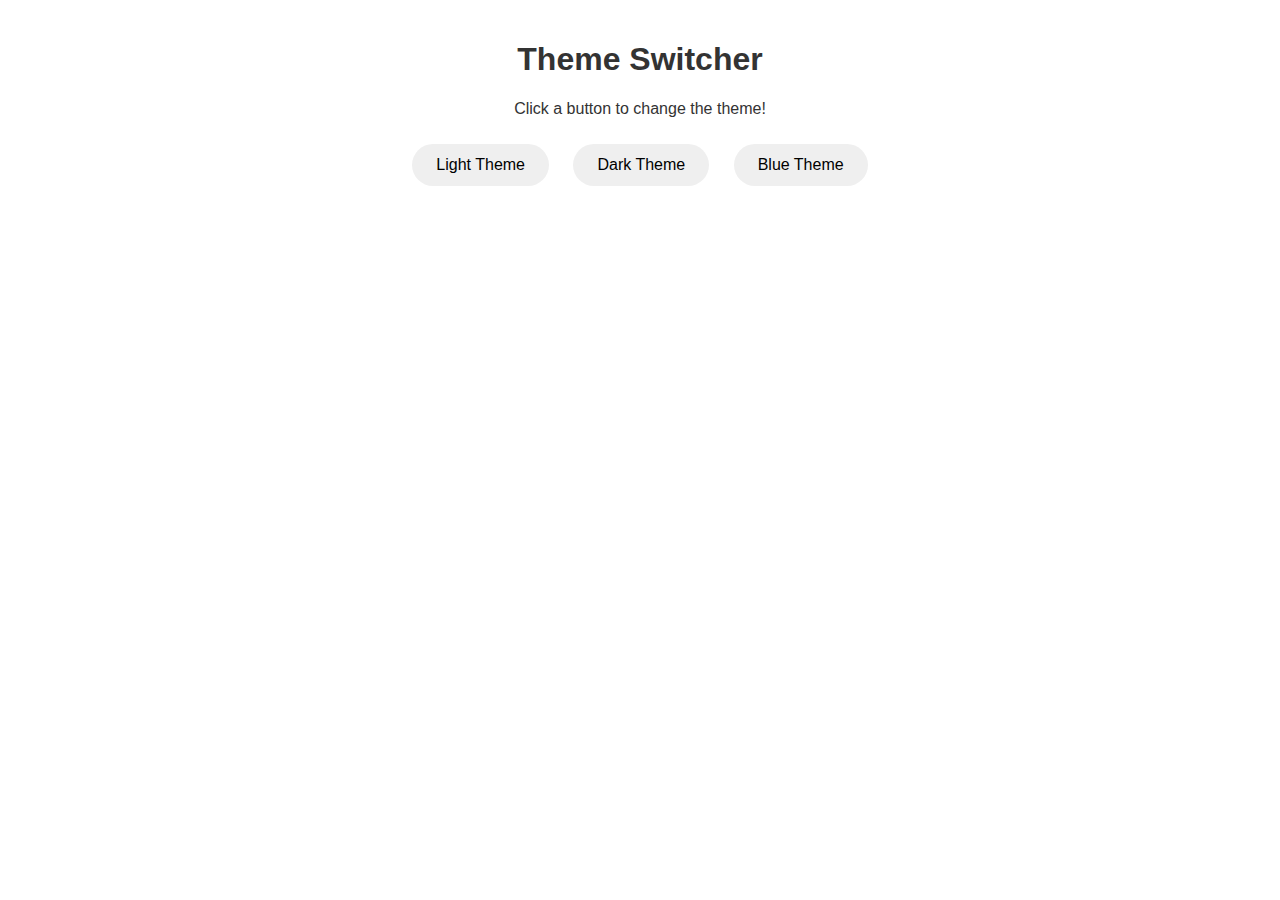
<file: Documents/CeeJay/Web dev projects/feb-2025-css3-transitions-animations-js-function/index.html>
<!DOCTYPE html>
<html lang="en">
<head>
    <meta charset="UTF-8">
    <meta name="viewport" content="width=device-width, initial-scale=1.0">
    <title>Theme Switcher with Animations</title>
    <style>
        /* Base styles */
        body {
            font-family: Arial, sans-serif;
            display: flex;
            flex-direction: column;
            align-items: center;
            min-height: 100vh;
            margin: 0;
            transition: background-color 0.5s ease;
        }

        .container {
            text-align: center;
            padding: 20px;
        }

        /* Button styles with CSS transition */
        .theme-btn {
            padding: 12px 24px;
            margin: 10px;
            border: none;
            border-radius: 25px;
            cursor: pointer;
            font-size: 16px;
            transition: transform 0.3s ease, background-color 0.3s ease;
        }

        /* Button hover effect */
        .theme-btn:hover {
            transform: scale(1.1);
        }

        /* CSS Animation for button click */
        @keyframes pulse {
            0% { transform: scale(1); }
            50% { transform: scale(1.2); }
            100% { transform: scale(1); }
        }

        .pulse-animation {
            animation: pulse 0.3s ease-in-out;
        }

        /* Theme-specific styles */
        .light {
            background-color: #ffffff;
            color: #333;
        }

        .dark {
            background-color: #333;
            color: #fff;
        }

        .blue {
            background-color: #e3f2fd;
            color: #1565c0;
        }
    </style>
</head>
<body class="light">
    <div class="container">
        <h1>Theme Switcher</h1>
        <p>Click a button to change the theme!</p>
        <button class="theme-btn" data-theme="light">Light Theme</button>
        <button class="theme-btn" data-theme="dark">Dark Theme</button>
        <button class="theme-btn" data-theme="blue">Blue Theme</button>
    </div>

    <script>
        // Theme Switcher JavaScript with localStorage
        (function () {
            // Get all theme buttons
            const buttons = document.querySelectorAll('.theme-btn');
            const body = document.body;

            // Load saved theme from localStorage on page load
            function loadTheme() {
                const savedTheme = localStorage.getItem('theme') || 'light';
                setTheme(savedTheme);
            }

            // Set theme and update body class
            function setTheme(theme) {
                body.className = theme; // Update body class
                localStorage.setItem('theme', theme); // Save to localStorage
            }

            // Apply animation to button
            function animateButton(button) {
                button.classList.add('pulse-animation');
                // Remove animation class after animation completes
                button.addEventListener('animationend', () => {
                    button.classList.remove('pulse-animation');
                }, { once: true });
            }

            // Add click event listeners to buttons
            buttons.forEach(button => {
                button.addEventListener('click', () => {
                    const theme = button.getAttribute('data-theme');
                    setTheme(theme); // Apply theme
                    animateButton(button); // Trigger animation
                });
            });

            // Initialize theme on page load
            loadTheme();
        })();
    </script>
</body>
</html>
</file>
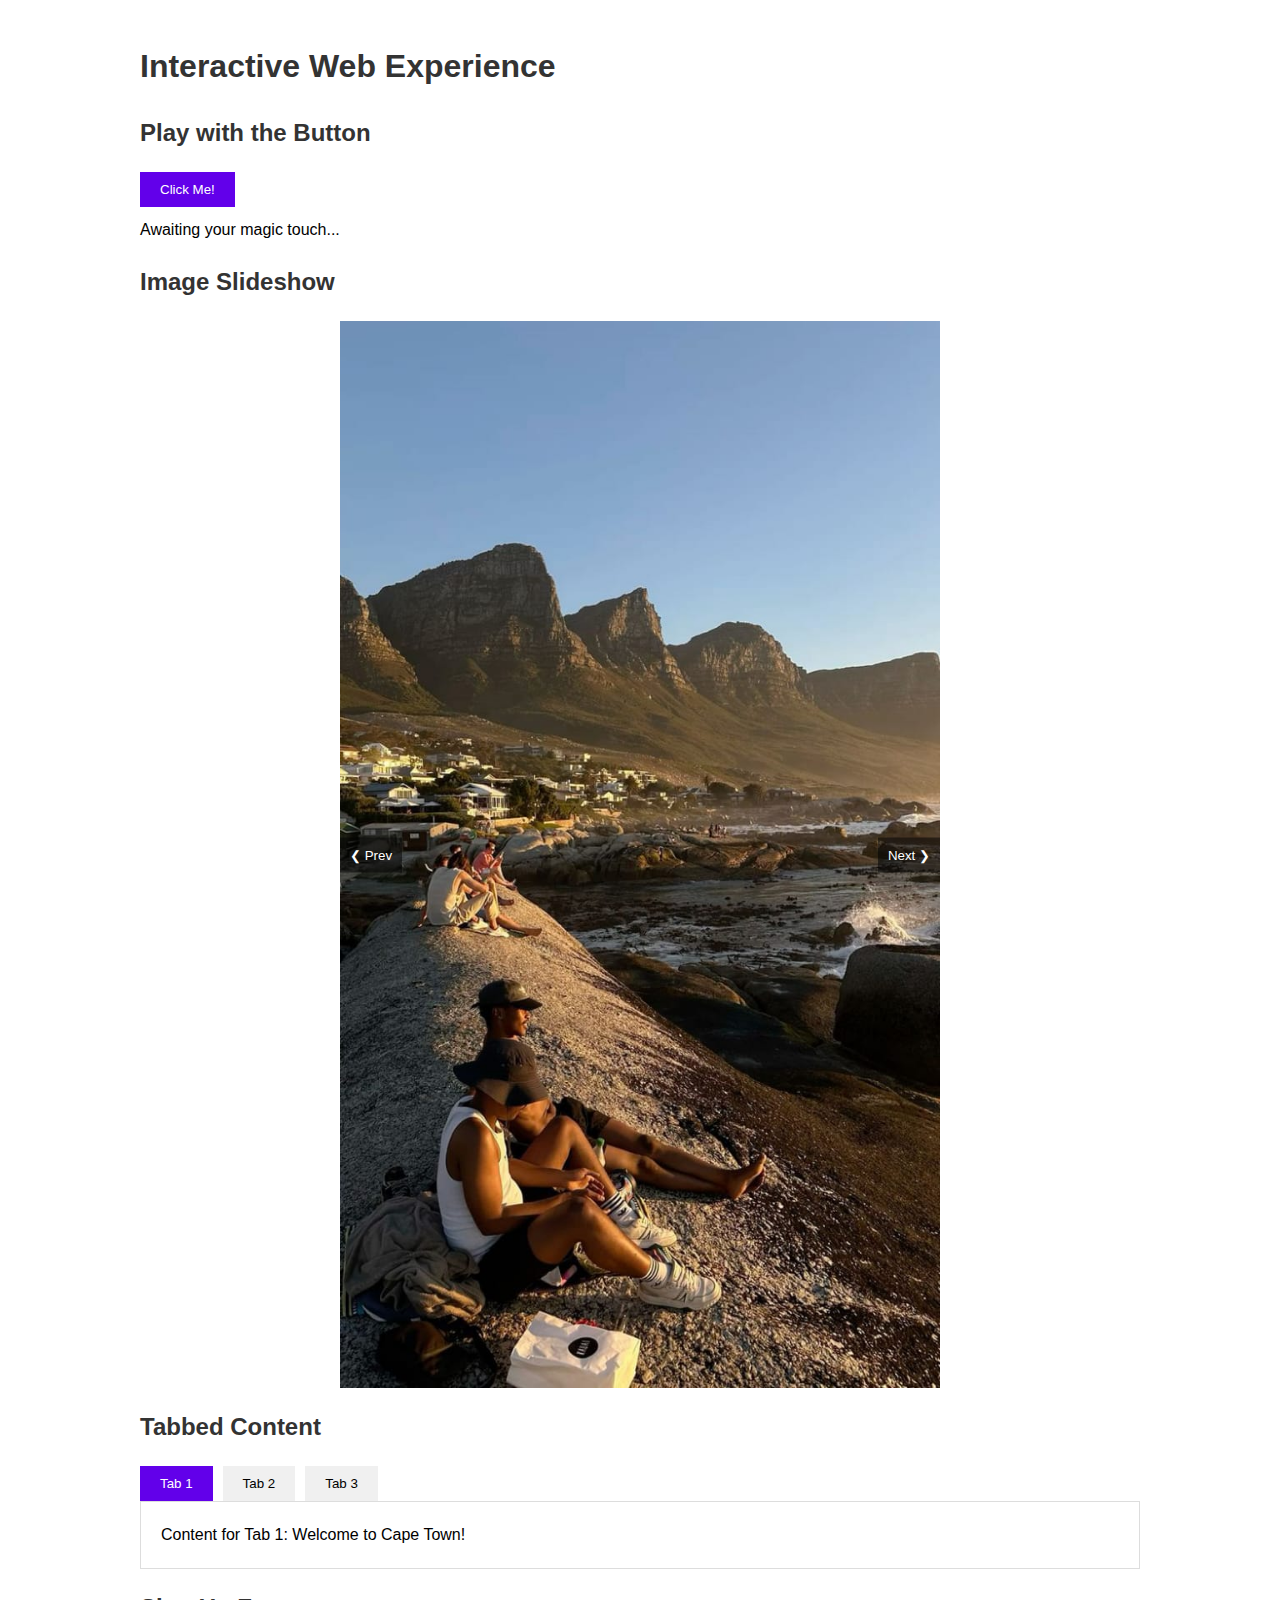
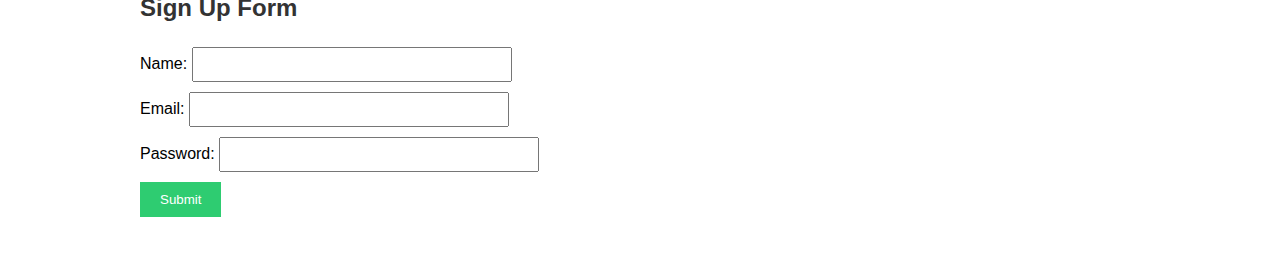
<file: Documents/CeeJay/Web dev projects/js-event-assignment/index.html>
<!DOCTYPE html>
<html lang="en">
<head>
    <meta charset="UTF-8">
    <meta name="viewport" content="width=device-width, initial-scale=1.0">
    <title>Interactive Web Experience</title>
    <link rel="stylesheet" href="style.css">
</head>
<body>
    <header>
        <h1>Interactive Web Experience</h1>
    </header>
    <main>
        <!-- Interactive Button Section -->
        <section id="button-section">
            <h2>Play with the Button</h2>
            <button id="magic-button">Click Me!</button>
            <p id="button-text">Awaiting your magic touch...</p>
        </section>

        <!-- Image Slideshow Section -->
        <section id="slideshow-section">
            <h2>Image Slideshow</h2>
            <div class="slideshow-container">
                <img class="slide" src="1.jpg" alt="Slide 1">
                <img class="slide" src="2.jpg" alt="Slide 2">
                <img class="slide" src="3.jpg" alt="Slide 3">
                <button class="prev">❮ Prev</button>
                <button class="next">Next ❯</button>
            </div>
        </section>

        <!-- Tabs Section -->
        <section id="tabs-section">
            <h2>Tabbed Content</h2>
            <div class="tab-buttons">
                <button class="tab-btn active" data-tab="tab1">Tab 1</button>
                <button class="tab-btn" data-tab="tab2">Tab 2</button>
                <button class="tab-btn" data-tab="tab3">Tab 3</button>
            </div>
            <div class="tab-content" id="tab1">Content for Tab 1: Welcome to Cape Town!</div>
            <div class="tab-content" id="tab2" style="display: none;">Content for Tab 2: Glancing at coolest atmosphere.</div>
            <div class="tab-content" id="tab3" style="display: none;">Content for Tab 3: Call me a travel blogger!</div>
        </section>

        <!-- Form Section -->
        <section id="form-section">
            <h2>Sign Up Form</h2>
            <form id="signup-form">
                <div>
                    <label for="name">Name:</label>
                    <input type="text" id="name" required>
                    <span class="error" id="name-error"></span>
                </div>
                <div>
                    <label for="email">Email:</label>
                    <input type="email" id="email" required>
                    <span class="error" id="email-error"></span>
                </div>
                <div>
                    <label for="password">Password:</label>
                    <input type="password" id="password" required>
                    <span class="error" id="password-error"></span>
                </div>
                <button type="submit">Submit</button>
            </form>
        </section>
    </main>
    <script src="script.js"></script>
</body>
</html>
</file>
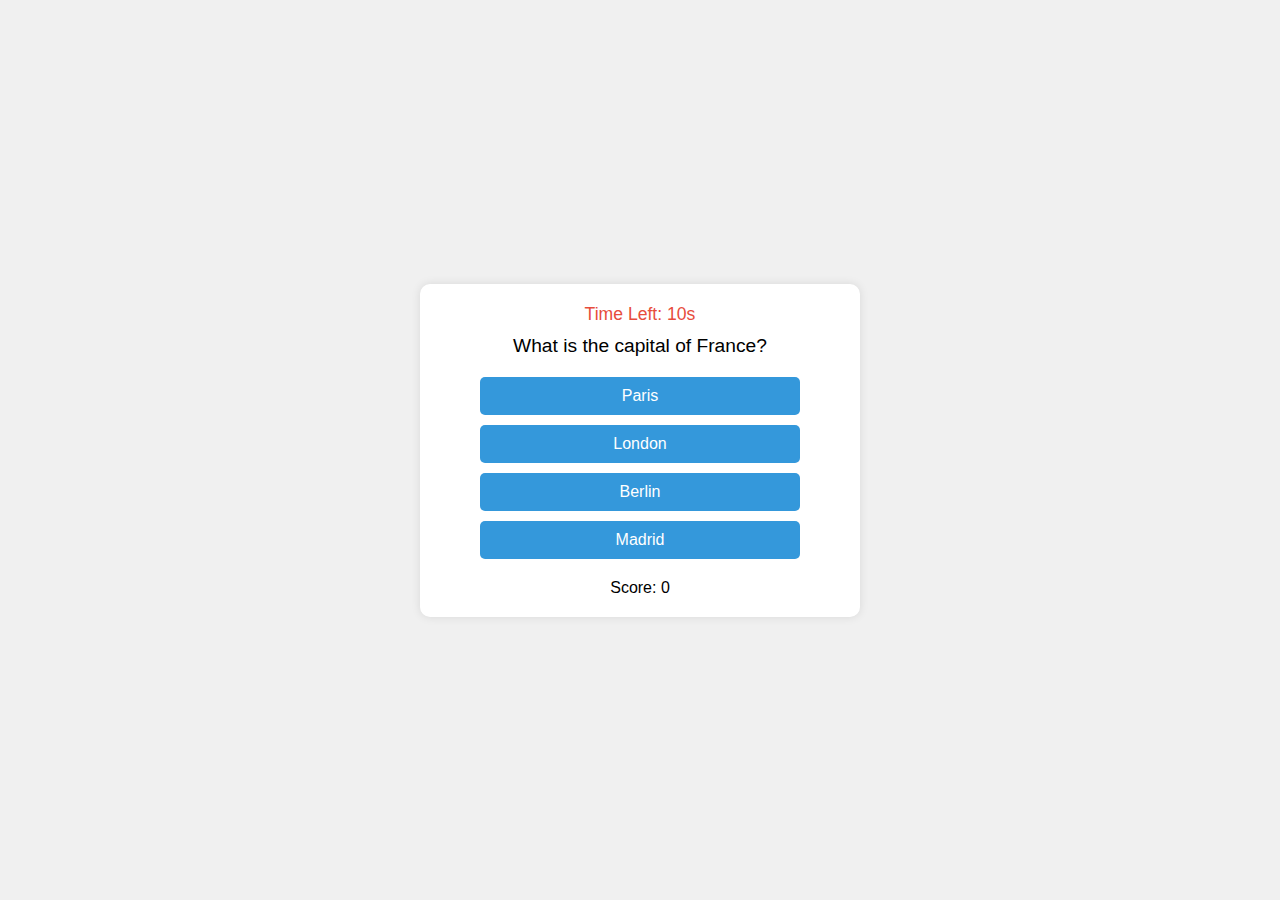
<file: quizgame.html>
<!DOCTYPE html>
<html lang="en">
<head>
    <meta charset="UTF-8">
    <meta name="viewport" content="width=device-width, initial-scale=1.0">
    <title>Interactive Quiz Game</title>
    <style>
        /* Basic styling for the body */
        body {
            font-family: Arial, sans-serif;
            display: flex;
            justify-content: center;
            align-items: center;
            height: 100vh;
            background-color: #f0f0f0;
            margin: 0;
        }

        /* Quiz container styling */
        #quiz-container {
            background-color: white;
            padding: 20px;
            border-radius: 10px;
            box-shadow: 0 0 10px rgba(0, 0, 0, 0.1);
            width: 400px;
            text-align: center;
        }

        /* Styling for the question */
        #question {
            font-size: 1.2em;
            margin-bottom: 20px;
        }

        /* Styling for the options buttons */
        .option {
            display: block;
            width: 80%;
            margin: 10px auto;
            padding: 10px;
            font-size: 1em;
            background-color: #3498db;
            color: white;
            border: none;
            border-radius: 5px;
            cursor: pointer;
            transition: background-color 0.3s;
        }

        .option:hover {
            background-color: #2980b9;
        }

        /* Timer styling */
        #timer {
            font-size: 1.1em;
            color: #e74c3c;
            margin-bottom: 10px;
        }

        /* Feedback styling with animation */
        #feedback {
            margin-top: 20px;
            font-size: 1.1em;
            font-weight: bold;
        }

        .correct {
            color: #2ecc71;
            animation: bounce 0.5s;
        }

        .wrong {
            color: #e74c3c;
            animation: shake 0.5s;
        }

        /* Bounce animation for correct answers */
        @keyframes bounce {
            0%, 20%, 50%, 80%, 100% { transform: translateY(0); }
            40% { transform: translateY(-10px); }
            60% { transform: translateY(-5px); }
        }

        /* Shake animation for wrong answers */
        @keyframes shake {
            0%, 100% { transform: translateX(0); }
            10%, 30%, 50%, 70%, 90% { transform: translateX(-5px); }
            20%, 40%, 60%, 80% { transform: translateX(5px); }
        }
    </style>
</head>
<body>
    <!-- Quiz container -->
    <div id="quiz-container">
        <div id="timer">Time Left: 10s</div>
        <div id="question"></div>
        <div id="options"></div>
        <div id="feedback"></div>
        <div id="score">Score: 0</div>
    </div>

    <script>
        // Quiz data: array of objects with questions, options, and correct answers
        const quizData = [
            {
                question: "What is the capital of France?",
                options: ["Paris", "London", "Berlin", "Madrid"],
                correct: "Paris"
            },
            {
                question: "Which planet is known as the Red Planet?",
                options: ["Earth", "Mars", "Jupiter", "Venus"],
                correct: "Mars"
            },
            {
                question: "What is 2 + 2?",
                options: ["3", "4", "5", "6"],
                correct: "4"
            },
            {
                question: "If you throw a red stone into the blue sea, what will it become?",
                options: ["A fish", "Wet", "A submarine", "Invisible"],
                correct: "Wet"
            },
            {
                question: "What has hands but can't clap?",
                options: ["A baby", "A T-Rex", "A clock", "A mime"],
                correct: "A clock"
            },
            {
                question: "Which letter of the alphabet has the most water?",
                options: ["C", "W", "O", "L"],
                correct: "C"
            },
            {
                question: "What can travel around the world while staying in the same spot?",
                options: ["A satellite", "A stamp", "The sun", "A suitcase"],
                correct: "A stamp"
            },
            {
                question: "What comes once in a minute, twice in a moment, but never in a thousand years?",
                options: ["The letter M", "Time", "A miracle", "A comet"],
                correct: "The letter M"
            },
            {
                question: "What is always coming but never arrives?",
                options: ["Tomorrow", "The bus", "A birthday", "Happiness"],
                correct: "Tomorrow"
            },
            {
                question: "What gets wetter the more it dries?",
                options: ["A towel", "A sponge", "Rain", "A fish"],
                correct: "A towel"
            },
            {
                question: "The more of me you take, the more you leave behind. What am I?",
                options: ["Footsteps", "Memories", "Debt", "Calories"],
                correct: "Footsteps"
            },
            {
                question: "What has a neck but no head?",
                options: ["A giraffe", "A bottle", "A guitar", "A shirt"],
                correct: "A bottle"
            },
            {
                question: "What has an eye but cannot see?",
                options: ["A potato", "A needle", "A hurricane", "All of the above"],
                correct: "All of the above"
            },
            {
                question: "If a plane crashes on the border of the US and Canada, where do they bury the survivors?",
                options: ["Canada", "The US", "Nowhere", "In an international cemetery"],
                correct: "Nowhere"
            },
            {   
                question: "What has one head, one foot, and four legs?",
                options: ["A chair", "A bed", "A table", "A horse"],
                correct: "A bed"
            },
            {
                question: "What goes up but never comes down?",
                options: ["A balloon", "Your age", "Hot air", "A secret"],
                correct: "Your age"
            },
            {
                question: "What runs but never walks?",
                options: ["A river", "A cheetah", "A tap", "A rumor"],
                correct: "A river"
            },
            {
                question: "I speak without a mouth and hear without ears. I have no body, but I come alive with the wind. What am I?",
                options: ["An echo", "A ghost", "A shadow", "A tree"],
                correct: "An echo"
            },
            {
                question: "What can you hold in your right hand but never in your left hand?",
                options: ["Your left hand", "A pen", "An apple", "A secret"],
                correct: "Your left hand"
            },
            {
                question: "What is full of holes but still holds water?",
                options: ["A net", "A bucket", "A sponge", "A cheese"],
                correct: "A sponge"
            },
            {
                question: "The more you take, the more you leave behind. What am I?",
                options: ["Footsteps", "Memories", "A shadow", "Taxes"],
                correct: "Footsteps"
            },
            {
                question: "What has keys but can’t open locks?",
                options: ["A piano", "A keyboard", "A treasure chest", "Both A and B"],
                correct: "Both A and B"
            },
            {
                question: "What is so fragile that saying its name breaks it?",
                options: ["Silence", "Glass", "A promise", "A soap bubble"],
                correct: "Silence"
            },
            {
                question: "What has a heart that doesn’t beat?",
                options: ["A statue", "A deck of cards", "A robot", "A coconut"],
                correct: "A deck of cards"
            },
            {
                question: "What has ears but cannot hear?",
                options: ["A cornfield", "A pillow", "A cat", "A rock"],
                correct: "A cornfield"
            },
            {
                question: "What has a face but can't smile?",
                options: ["A clock", "A mirror", "A moon", "All of the above"],
                correct: "All of the above"
            },
            {
                question: "I have branches, but no fruit, trunk, or leaves. What am I?",
                options: ["A tree", "A bank", "A river", "A broom"],
                correct: "A bank"
            },
            {
                question: "The more you remove from me, the bigger I get. What am I?",
                options: ["A hole", "A secret", "A cake", "Debt"],
                correct: "A hole"
            },
            {
                question: "If two’s company and three’s a crowd, what are four and five?",
                options: ["A party", "Nine", "A problem", "Math"],
                correct: "Nine"
            },
            {
                question: "What is always in front of you but can’t be seen?",
                options: ["Your nose", "The future", "Air", "Your thoughts"],
                correct: "The future"
            },
            {
                question: "If an electric train is moving north at 100mph and the wind is blowing west at 10mph, which way does the smoke blow?",
                options: ["North", "South", "West", "Electric trains don't have smoke"],
                correct: "Electric trains don't have smoke"
            },
            {
                question: "What can be cracked, made, told, and played?",
                options: ["A joke", "An egg", "A riddle", "All of the above"],
                correct: "All of the above"
            }
];



        // Variables to track quiz state
        let currentQuestion = 0;
        let score = 0;
        let timeLeft = 10;
        let timer;

        // DOM elements
        const questionEl = document.getElementById("question");
        const optionsEl = document.getElementById("options");
        const feedbackEl = document.getElementById("feedback");
        const scoreEl = document.getElementById("score");
        const timerEl = document.getElementById("timer");

        // Function to load the current question
        function loadQuestion() {
            const q = quizData[currentQuestion];
            questionEl.textContent = q.question;
            optionsEl.innerHTML = ""; // Clear previous options

            // Create buttons for each option
            q.options.forEach(option => {
                const button = document.createElement("button");
                button.textContent = option;
                button.classList.add("option");
                button.addEventListener("click", () => checkAnswer(option));
                optionsEl.appendChild(button);
            });

            // Reset feedback and start timer
            feedbackEl.textContent = "";
            timeLeft = 10;
            timerEl.textContent = `Time Left: ${timeLeft}s`;
            startTimer();
        }

        // Function to start the countdown timer
        function startTimer() {
            clearInterval(timer); // Clear any existing timer
            timer = setInterval(() => {
                timeLeft--;
                timerEl.textContent = `Time Left: ${timeLeft}s`;
                if (timeLeft <= 0) {
                    clearInterval(timer);
                    checkAnswer(null); // Time's up, treat as wrong
                }
            }, 1000);
        }

        // Function to check the user's answer
        function checkAnswer(selected) {
            clearInterval(timer); // Stop the timer
            const q = quizData[currentQuestion];
            if (selected === q.correct) {
                score++;
                feedbackEl.textContent = "Correct!";
                feedbackEl.classList.add("correct");
            } else {
                feedbackEl.textContent = `Wrong! The correct answer was ${q.correct}.`;
                feedbackEl.classList.add("wrong");
            }
            scoreEl.textContent = `Score: ${score}`;
            disableOptions(); // Prevent further clicks

            // Move to next question after a delay
            setTimeout(() => {
                feedbackEl.classList.remove("correct", "wrong");
                currentQuestion++;
                if (currentQuestion < quizData.length) {
                    loadQuestion();
                } else {
                    endQuiz();
                }
            }, 1500);
        }

        // Function to disable option buttons after selection
        function disableOptions() {
            const buttons = optionsEl.getElementsByClassName("option");
            for (let button of buttons) {
                button.disabled = true;
            }
        }

        // Function to end the quiz
        function endQuiz() {
            questionEl.textContent = "Quiz Over!";
            optionsEl.innerHTML = "";
            timerEl.textContent = "";
            feedbackEl.textContent = `Final Score: ${score} out of ${quizData.length}`;
        }

        // Start the quiz
        loadQuestion();
    </script>
</body>
</html>
</file>
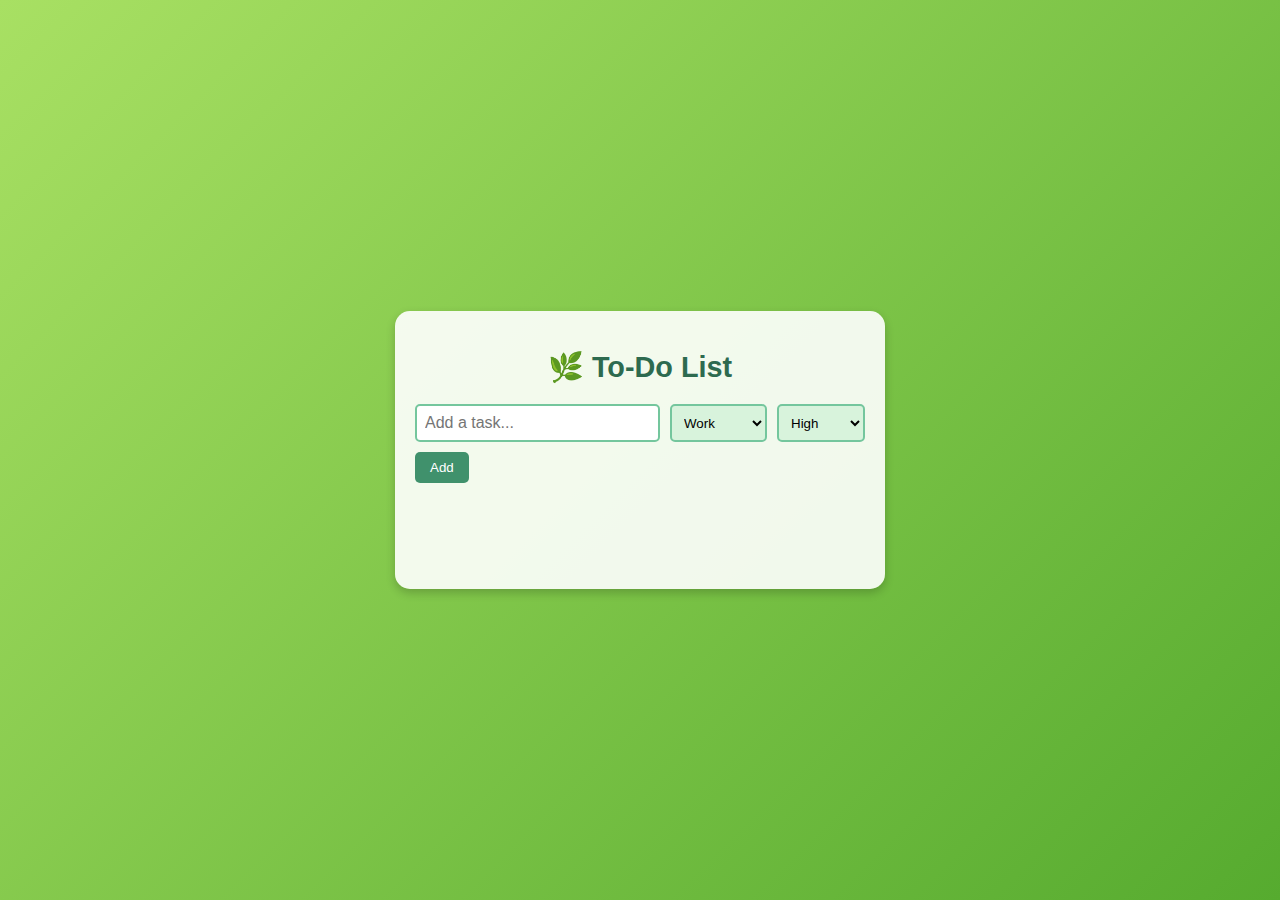
<file: todolist.html>
<!DOCTYPE html>
<html lang="en">
<head>
    <meta charset="UTF-8">
    <meta name="viewport" content="width=device-width, initial-scale=1.0">
    <title>Nature-Inspired To-Do List</title>
    <style>
        /* Nature-inspired body styling with dynamic background */
        body {
            font-family: 'Arial', sans-serif;
            display: flex;
            justify-content: center;
            align-items: center;
            min-height: 100vh;
            margin: 0;
            background: linear-gradient(135deg, #a8e063, #56ab2f); /* Default: lush green */
            transition: background 1s ease;
        }

        /* Container for the to-do list */
        #todo-container {
            background-color: rgba(255, 255, 255, 0.9);
            padding: 20px;
            border-radius: 15px;
            box-shadow: 0 4px 10px rgba(0, 0, 0, 0.2);
            width: 450px;
            text-align: center;
        }

        /* Heading with a natural vibe */
        h1 {
            color: #2d6a4f;
            font-size: 1.8em;
            margin-bottom: 20px;
        }

        /* Input section styling */
        #input-section {
            display: flex;
            flex-wrap: wrap;
            gap: 10px;
            margin-bottom: 20px;
        }

        #task-input {
            flex: 1;
            padding: 8px;
            border: 2px solid #74c69d;
            border-radius: 5px;
            font-size: 1em;
            outline: none;
        }

        #category-select, #priority-select {
            padding: 8px;
            border: 2px solid #74c69d;
            border-radius: 5px;
            background-color: #d8f3dc;
        }

        #add-btn {
            padding: 8px 15px;
            background-color: #40916c;
            color: white;
            border: none;
            border-radius: 5px;
            cursor: pointer;
            transition: background-color 0.3s;
        }

        #add-btn:hover {
            background-color: #2d6a4f;
        }

        /* Task list styling */
        #task-list {
            list-style: none;
            padding: 0;
            margin-top: 20px;
            min-height: 50px; /* Ensures drop zone visibility */
        }

        /* Individual task item */
        .task-item {
            display: flex;
            align-items: center;
            padding: 10px;
            background-color: #d8f3dc;
            margin-bottom: 10px;
            border-radius: 5px;
            cursor: move; /* Indicates draggable */
            transition: transform 0.2s;
        }

        .task-item:hover {
            transform: scale(1.02);
        }

        .task-item.dragging {
            opacity: 0.5;
            background-color: #b7e4c7;
        }

        /* Custom checkbox styling (leaf-inspired) */
        .checkbox {
            appearance: none;
            width: 20px;
            height: 20px;
            background: url('data:image/svg+xml;utf8,<svg xmlns="http://www.w3.org/2000/svg" viewBox="0 0 24 24" fill="none" stroke="%2374c69d" stroke-width="2"><path d="M12 22s-8-4-8-10 4-6 8-6 8 4 8 10-4 6-8 6z"/></svg>') no-repeat center;
            background-size: contain;
            cursor: pointer;
            margin-right: 10px;
        }

        .checkbox:checked {
            background: url('data:image/svg+xml;utf8,<svg xmlns="http://www.w3.org/2000/svg" viewBox="0 0 24 24" fill="%2340916c"><path d="M12 22s-8-4-8-10 4-6 8-6 8 4 8 10-4 6-8 6z"/><path fill="white" d="M10 17l-4-4 1.41-1.41L10 14.17l7.59-7.59L19 8l-9 9z"/></svg>') no-repeat center;
            background-size: contain;
        }

        /* Task text styling */
        .task-text {
            flex-grow: 1;
            text-align: left;
            color: #1b4332;
        }

        .task-text.completed {
            text-decoration: line-through;
            color: #95d5b2;
        }

        /* Category and priority badges */
        .category, .priority {
            padding: 2px 8px;
            border-radius: 3px;
            margin-right: 10px;
            font-size: 0.9em;
        }

        .category {
            background-color: #95d5b2;
        }

        .priority-high { background-color: #e63946; color: white; }
        .priority-medium { background-color: #f4a261; color: white; }
        .priority-low { background-color: #74c69d; color: white; }

        /* Delete button styling */
        .delete-btn {
            background-color: #e63946;
            color: white;
            border: none;
            padding: 5px 10px;
            border-radius: 3px;
            cursor: pointer;
            transition: background-color 0.3s;
        }

        .delete-btn:hover {
            background-color: #d00000;
        }
    </style>
</head>
<body>
    <!-- To-do list container -->
    <div id="todo-container">
        <h1>🌿 To-Do List</h1>
        <div id="input-section">
            <input type="text" id="task-input" placeholder="Add a task...">
            <select id="category-select">
                <option value="Work">Work</option>
                <option value="Personal">Personal</option>
                <option value="Shopping">Shopping</option>
            </select>
            <select id="priority-select">
                <option value="high">High</option>
                <option value="medium">Medium</option>
                <option value="low">Low</option>
            </select>
            <button id="add-btn">Add</button>
        </div>
        <ul id="task-list"></ul>
    </div>

    <script>
        // DOM elements
        const taskInput = document.getElementById("task-input");
        const categorySelect = document.getElementById("category-select");
        const prioritySelect = document.getElementById("priority-select");
        const addBtn = document.getElementById("add-btn");
        const taskList = document.getElementById("task-list");
        const body = document.body;

        // Function to add a new task
        function addTask() {
            const taskText = taskInput.value.trim();
            if (taskText === "") return; // Ignore empty input

            // Create task item elements
            const li = document.createElement("li");
            li.classList.add("task-item");
            li.draggable = true; // Enable drag-and-drop

            const checkbox = document.createElement("input");
            checkbox.type = "checkbox";
            checkbox.classList.add("checkbox");

            const span = document.createElement("span");
            span.textContent = taskText;
            span.classList.add("task-text");

            const categorySpan = document.createElement("span");
            categorySpan.textContent = categorySelect.value;
            categorySpan.classList.add("category");

            const prioritySpan = document.createElement("span");
            prioritySpan.textContent = prioritySelect.value;
            prioritySpan.classList.add("priority", `priority-${prioritySelect.value}`);

            const deleteBtn = document.createElement("button");
            deleteBtn.textContent = "Delete";
            deleteBtn.classList.add("delete-btn");

            // Append elements to the task item
            li.appendChild(checkbox);
            li.appendChild(categorySpan);
            li.appendChild(prioritySpan);
            li.appendChild(span);
            li.appendChild(deleteBtn);
            taskList.appendChild(li);

            // Clear input
            taskInput.value = "";

            // Event listeners for checkbox and delete button
            checkbox.addEventListener("change", () => {
                span.classList.toggle("completed", checkbox.checked);
                updateBackground();
            });

            deleteBtn.addEventListener("click", () => {
                li.remove();
                updateBackground();
            });

            // Drag-and-drop event listeners
            li.addEventListener("dragstart", () => li.classList.add("dragging"));
            li.addEventListener("dragend", () => li.classList.remove("dragging"));

            // Update background on task addition
            updateBackground();
        }

        // Function to handle drag-and-drop reordering
        taskList.addEventListener("dragover", (e) => {
            e.preventDefault(); // Allow drop
            const draggingItem = document.querySelector(".dragging");
            const afterElement = getDragAfterElement(taskList, e.clientY);
            if (afterElement == null) {
                taskList.appendChild(draggingItem);
            } else {
                taskList.insertBefore(draggingItem, afterElement);
            }
        });

        // Function to determine where to drop the dragged item
        function getDragAfterElement(container, y) {
            const draggableElements = [...container.querySelectorAll(".task-item:not(.dragging)")];
            return draggableElements.reduce((closest, child) => {
                const box = child.getBoundingClientRect();
                const offset = y - box.top - box.height / 2;
                if (offset < 0 && offset > closest.offset) {
                    return { offset: offset, element: child };
                } else {
                    return closest;
                }
            }, { offset: Number.NEGATIVE_INFINITY }).element;
        }

        // Function to update background based on task completion
        function updateBackground() {
            const tasks = taskList.getElementsByClassName("task-item");
            const completedTasks = taskList.getElementsByClassName("completed").length;
            const totalTasks = tasks.length;

            if (totalTasks === 0) {
                body.style.background = "linear-gradient(135deg, #a8e063, #56ab2f)"; // Default green
            } else if (completedTasks === totalTasks) {
                body.style.background = "linear-gradient(135deg, #ffd700, #ffaa00)"; // Golden for all completed
            } else {
                const progress = completedTasks / totalTasks;
                body.style.background = `linear-gradient(135deg, #a8e063, #ffaa00 ${progress * 100}%)`; // Green to gold gradient
            }
        }

        // Add task on button click
        addBtn.addEventListener("click", addTask);

        // Add task on Enter key press
        taskInput.addEventListener("keypress", (e) => {
            if (e.key === "Enter") addTask();
        });
    </script>
</body>
</html>
</file>
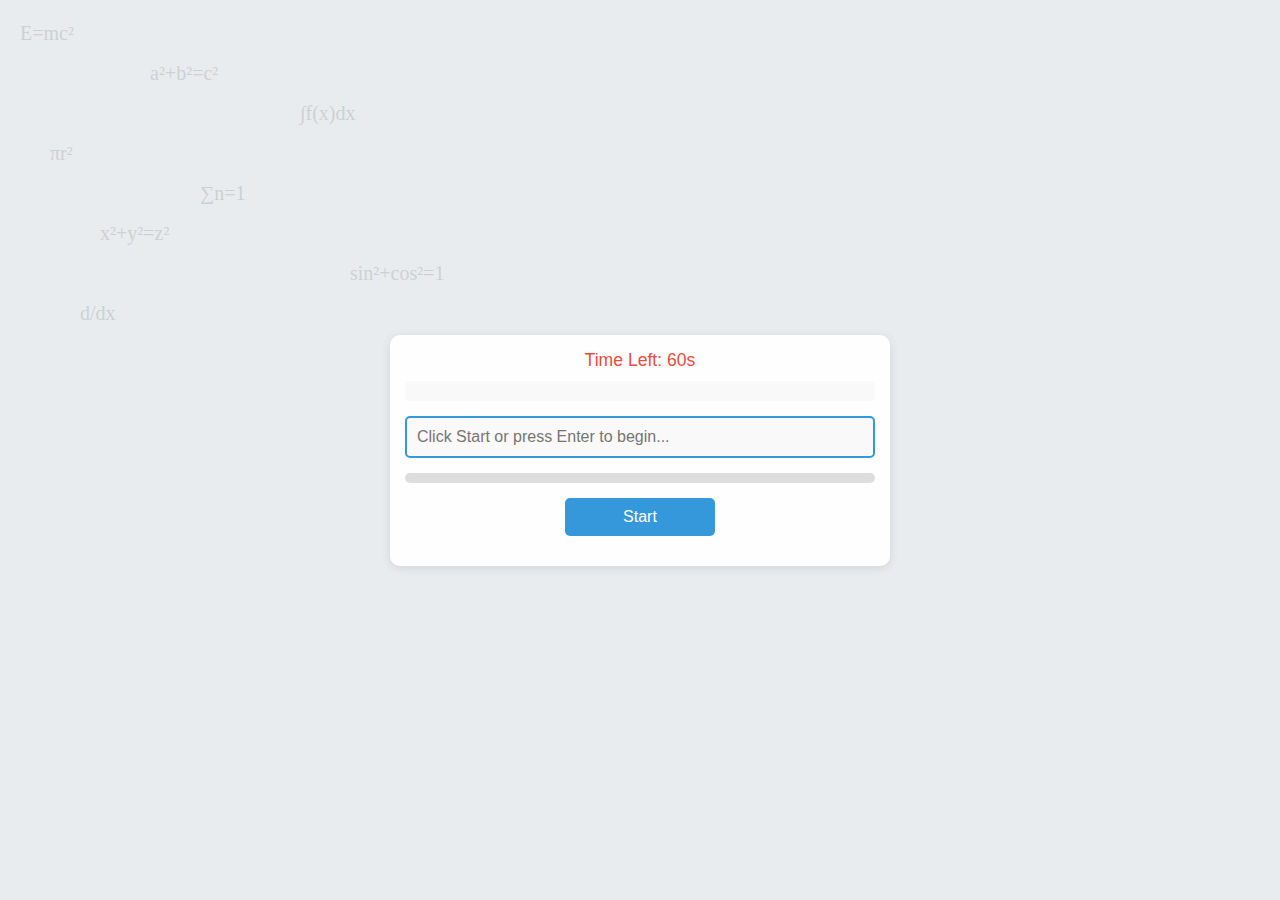
<file: typingtest.html>
<!DOCTYPE html>
<html lang="en">
<head>
    <meta charset="UTF-8">
    <meta name="viewport" content="width=device-width, initial-scale=1.0">
    <title>Typing Speed Test</title>
    <style>
        /* Mathematical equations-themed body styling */
        body {
            font-family: 'Arial', sans-serif;
            display: flex;
            justify-content: center;
            align-items: center;
            min-height: 100vh;
            margin: 0;
            padding: 10px;
            box-sizing: border-box;
            background: url('data:image/svg+xml;utf8,<svg xmlns="http://www.w3.org/2000/svg" width="100%" height="100%" opacity="0.2"><text x="20" y="40" font-size="20" fill="%23666">E=mc²</text><text x="150" y="80" font-size="20" fill="%23666">a²+b²=c²</text><text x="300" y="120" font-size="20" fill="%23666">∫f(x)dx</text><text x="50" y="160" font-size="20" fill="%23666">πr²</text><text x="200" y="200" font-size="20" fill="%23666">∑n=1</text><text x="100" y="240" font-size="20" fill="%23666">x²+y²=z²</text><text x="350" y="280" font-size="20" fill="%23666">sin²+cos²=1</text><text x="80" y="320" font-size="20" fill="%23666">d/dx</text></svg>'), #e8ecef;
            background-size: cover;
            background-repeat: repeat;
        }

        /* Container for the typing test */
        #test-container {
            background-color: rgba(255, 255, 255, 0.95);
            padding: 15px;
            border-radius: 10px;
            box-shadow: 0 2px 10px rgba(0, 0, 0, 0.1);
            width: 100%;
            max-width: 500px;
            text-align: center;
            box-sizing: border-box;
        }

        /* Timer display */
        #timer {
            font-size: 1.1em;
            color: #e74c3c;
            margin-bottom: 10px;
        }

        /* Sentence to type */
        #sentence {
            font-size: 1.1em;
            color: #333;
            margin-bottom: 15px;
            padding: 10px;
            background-color: #f9f9f9;
            border-radius: 5px;
            word-wrap: break-word;
        }

        /* Text input styling */
        #typing-input {
            width: 100%;
            padding: 10px;
            font-size: 1em;
            border: 2px solid #3498db;
            border-radius: 5px;
            outline: none;
            margin-bottom: 15px;
            box-sizing: border-box;
        }

        /* Progress bar container */
        #progress-bar {
            width: 100%;
            height: 10px;
            background-color: #ddd;
            border-radius: 5px;
            overflow: hidden;
            margin-bottom: 15px;
        }

        /* Progress bar fill */
        #progress-fill {
            height: 100%;
            width: 0;
            background-color: #2ecc71;
            transition: width 0.1s ease;
        }

        /* Results and feedback display */
        #results, #feedback {
            font-size: 1em;
            color: #555;
            margin-top: 10px;
            word-wrap: break-word;
        }

        #feedback.error {
            color: #e74c3c;
            font-weight: bold;
        }

        #feedback.criticism {
            color: #e67e22;
        }

        /* Button container */
        #button-container {
            display: flex;
            justify-content: center;
            gap: 10px;
            margin-bottom: 15px;
        }

        /* Start and Finish button styling */
        #start-btn, #finish-btn {
            padding: 10px 20px;
            background-color: #3498db;
            color: white;
            border: none;
            border-radius: 5px;
            cursor: pointer;
            font-size: 1em;
            transition: background-color 0.3s;
            width: 100%;
            max-width: 150px;
        }

        #start-btn:hover, #finish-btn:hover {
            background-color: #2980b9;
        }

        #finish-btn {
            display: none; /* Hidden until test starts */
            background-color: #e74c3c;
        }

        #finish-btn:hover {
            background-color: #c0392b;
        }

        /* Responsive adjustments for mobile */
        @media (max-width: 600px) {
            #test-container {
                padding: 10px;
            }
            #sentence {
                font-size: 1em;
            }
            #typing-input {
                font-size: 0.9em;
            }
            #start-btn, #finish-btn {
                padding: 8px 15px;
                font-size: 0.9em;
                max-width: 120px;
            }
            #results, #feedback {
                font-size: 0.9em;
            }
        }
    </style>
</head>
<body>
    <!-- Typing test container -->
    <div id="test-container">
        <div id="timer">Time Left: 60s</div>
        <div id="sentence"></div>
        <input type="text" id="typing-input" placeholder="Click Start or press Enter to begin..." disabled>
        <div id="progress-bar">
            <div id="progress-fill"></div>
        </div>
        <div id="button-container">
            <button id="start-btn">Start</button>
            <button id="finish-btn">Finish</button>
        </div>
        <div id="results"></div>
        <div id="feedback"></div>
    </div>

    <script>
        // Sample sentences for the test (13 total, ~40 WPM can type 6-8 in a minute)
        const sentences = [
            "The quick brown fox jumps over the lazy dog.",
            "A journey of a thousand miles begins with a single step.",
            "Practice makes perfect in all things you do.",
            "Rain falls gently on the green leaves today.",
            "The sun sets behind the tall mountains now.",
            "Birds sing sweetly in the early morning light.",
            "A cool breeze flows through the open window.",
            "Flowers bloom brightly in the warm spring air.",
            "The river runs smoothly under the old bridge.",
            "Stars shine clearly in the dark night sky.",
            "A cat sleeps quietly on the soft cushion.",
            "Trees sway slowly in the calm evening wind.",
            "The moon glows softly above the quiet town."
        ];

        // DOM elements
        const timerEl = document.getElementById("timer");
        const sentenceEl = document.getElementById("sentence");
        const typingInput = document.getElementById("typing-input");
        const startBtn = document.getElementById("start-btn");
        const finishBtn = document.getElementById("finish-btn");
        const resultsEl = document.getElementById("results");
        const feedbackEl = document.getElementById("feedback");
        const progressFill = document.getElementById("progress-fill");

        // Variables to track test state
        let timeLeft = 60;
        let timerId, currentSentence, testActive = false, previousWpm = 0, totalWordsTyped = 0;

        // Function to pick a random sentence
        function getRandomSentence() {
            const randomIndex = Math.floor(Math.random() * sentences.length);
            return sentences[randomIndex];
        }

        // Function to start the test
        function startTest() {
            currentSentence = getRandomSentence();
            sentenceEl.textContent = currentSentence;
            typingInput.value = "";
            typingInput.disabled = false;
            typingInput.focus();
            resultsEl.textContent = "";
            feedbackEl.textContent = "";
            progressFill.style.width = "0%";
            timeLeft = 60;
            totalWordsTyped = 0;
            timerEl.textContent = `Time Left: ${timeLeft}s`;
            testActive = true;
            startBtn.style.display = "none"; // Hide start button
            finishBtn.style.display = "block"; // Show finish button
            startTimer();
        }

        // Function to start the 60-second timer
        function startTimer() {
            clearInterval(timerId);
            timerId = setInterval(() => {
                timeLeft--;
                timerEl.textContent = `Time Left: ${timeLeft}s`;
                if (timeLeft <= 0) {
                    clearInterval(timerId);
                    endTest();
                }
            }, 1000);
        }

        // Function to calculate WPM and accuracy
        function calculateResults() {
            const typedText = typingInput.value.trim();
            const wordsTyped = typedText.split(/\s+/).filter(word => word.length > 0).length; // Count valid words
            totalWordsTyped += wordsTyped;
            const elapsedTime = 60 - timeLeft;
            const wpm = elapsedTime > 0 ? Math.round(totalWordsTyped / elapsedTime * 60) : 0;

            // Calculate accuracy for the current sentence
            const originalWords = currentSentence.split(/\s+/).filter(word => word.length > 0);
            const typedWords = typedText.split(/\s+/).filter(word => word.length > 0);
            let correctWords = 0;
            for (let i = 0; i < Math.min(originalWords.length, typedWords.length); i++) {
                if (originalWords[i] === typedWords[i]) correctWords++;
            }
            const accuracy = originalWords.length > 0 ? Math.round((correctWords / originalWords.length) * 100) : 0;

            return { wpm, accuracy };
        }

        // Function to update progress bar
        function updateProgress() {
            const typedText = typingInput.value.trim();
            const progress = (typedText.length / currentSentence.length) * 100;
            progressFill.style.width = `${Math.min(progress, 100)}%`;
        }

        // Function to provide constructive criticism based on performance
        function getFeedback(wpm, accuracy) {
            let criticism = "";

            if (wpm < 30) {
                criticism = "Increase speed by practicing without looking at the keyboard.";
            } else if (wpm < 50) {
                criticism = "Improve fluency by typing longer sentences consistently.";
            } else if (accuracy < 80) {
                criticism = "Reduce errors by slowing down slightly for accuracy.";
            } else {
                criticism = "Push your limits with more complex sentences.";
            }

            return criticism;
        }

        // Function to end the test and show results
        function endTest() {
            if (!testActive) return;
            testActive = false;
            clearInterval(timerId);
            typingInput.disabled = true;
            finishBtn.style.display = "none"; // Hide finish button

            // Check if any typing occurred
            if (totalWordsTyped === 0) {
                resultsEl.textContent = "No typing detected.";
                feedbackEl.textContent = "Error: You must type at least one sentence to get a score.";
                feedbackEl.classList.add("error");
            } else {
                const { wpm, accuracy } = calculateResults();
                resultsEl.textContent = `WPM: ${wpm} | Accuracy: ${accuracy}%`;
                const criticism = getFeedback(wpm, accuracy);
                feedbackEl.textContent = criticism;
                feedbackEl.classList.add("criticism");
                previousWpm = wpm; // Store for next comparison
            }

            startBtn.style.display = "block"; // Show start button again
        }

        // Event listener for start button
        startBtn.addEventListener("click", startTest);

        // Event listener for finish button
        finishBtn.addEventListener("click", endTest);

        // Event listener for typing input
        typingInput.addEventListener("input", () => {
            if (!testActive) return;
            updateProgress();
        });

        // Event listener for Enter key
        typingInput.addEventListener("keypress", (e) => {
            if (e.key === "Enter") {
                e.preventDefault();
                if (!testActive) {
                    startTest(); // Start test if not active
                } else if (typingInput.value.trim() === currentSentence) {
                    calculateResults(); // Update total words typed
                    if (timeLeft > 0) {
                        currentSentence = getRandomSentence();
                        sentenceEl.textContent = currentSentence;
                        typingInput.value = "";
                        feedbackEl.textContent = ""; // Clear any previous error
                        updateProgress();
                    } else {
                        endTest();
                    }
                } else if (typingInput.value.trim() !== "") {
                    feedbackEl.textContent = "Error: Finish the sentence correctly before moving on.";
                    feedbackEl.classList.add("error");
                } else {
                    endTest(); // Finish test if Enter pressed with empty input
                }
            }
        });
    </script>
</body>
</html>
</file>
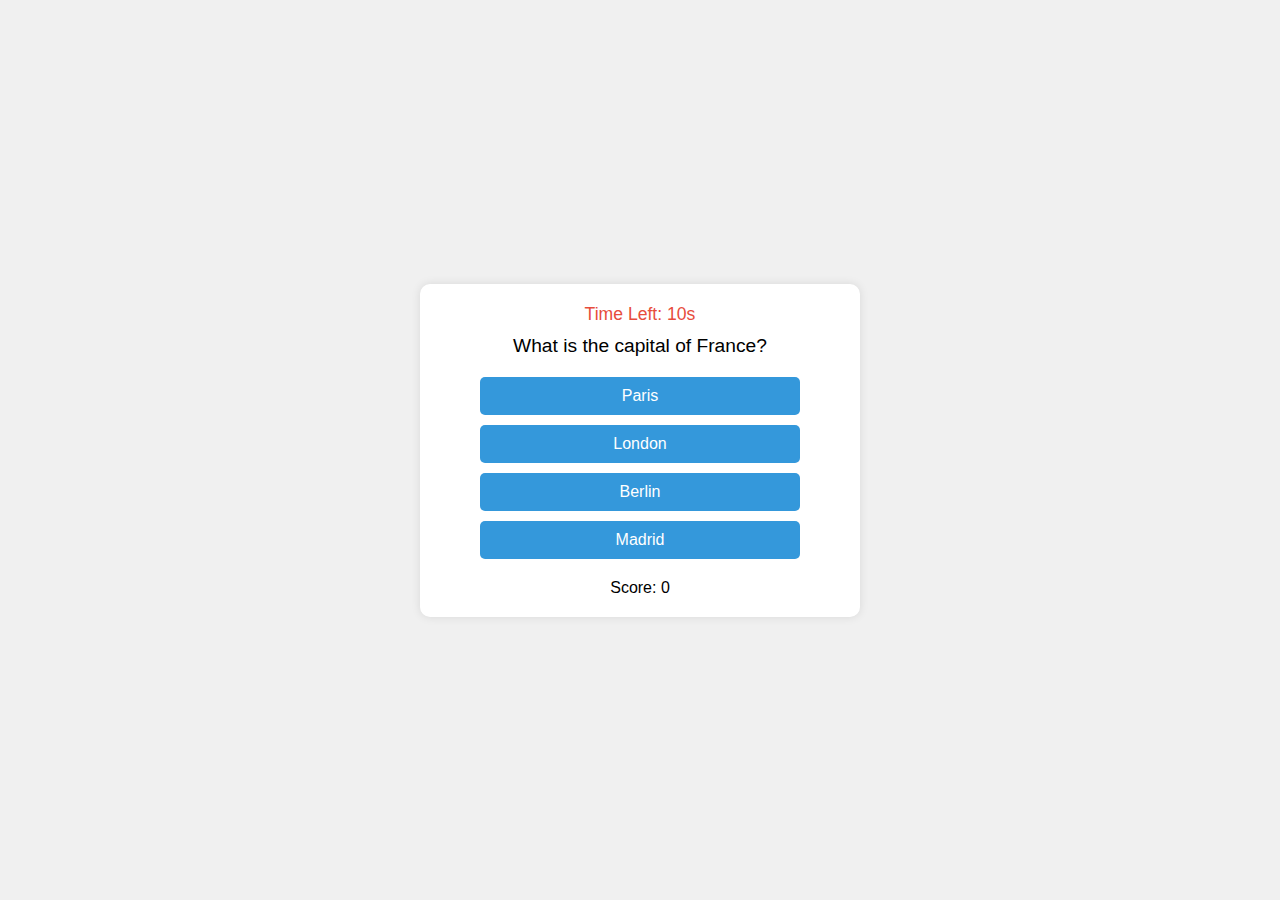
<file: Documents/CeeJay/Website Portfolio/quizgame.html>
<!DOCTYPE html>
<html lang="en">
<head>
    <meta charset="UTF-8">
    <meta name="viewport" content="width=device-width, initial-scale=1.0">
    <title>Interactive Quiz Game</title>
    <style>
        /* Basic styling for the body */
        body {
            font-family: Arial, sans-serif;
            display: flex;
            justify-content: center;
            align-items: center;
            height: 100vh;
            background-color: #f0f0f0;
            margin: 0;
        }

        /* Quiz container styling */
        #quiz-container {
            background-color: white;
            padding: 20px;
            border-radius: 10px;
            box-shadow: 0 0 10px rgba(0, 0, 0, 0.1);
            width: 400px;
            text-align: center;
        }

        /* Styling for the question */
        #question {
            font-size: 1.2em;
            margin-bottom: 20px;
        }

        /* Styling for the options buttons */
        .option {
            display: block;
            width: 80%;
            margin: 10px auto;
            padding: 10px;
            font-size: 1em;
            background-color: #3498db;
            color: white;
            border: none;
            border-radius: 5px;
            cursor: pointer;
            transition: background-color 0.3s;
        }

        .option:hover {
            background-color: #2980b9;
        }

        /* Timer styling */
        #timer {
            font-size: 1.1em;
            color: #e74c3c;
            margin-bottom: 10px;
        }

        /* Feedback styling with animation */
        #feedback {
            margin-top: 20px;
            font-size: 1.1em;
            font-weight: bold;
        }

        .correct {
            color: #2ecc71;
            animation: bounce 0.5s;
        }

        .wrong {
            color: #e74c3c;
            animation: shake 0.5s;
        }

        /* Bounce animation for correct answers */
        @keyframes bounce {
            0%, 20%, 50%, 80%, 100% { transform: translateY(0); }
            40% { transform: translateY(-10px); }
            60% { transform: translateY(-5px); }
        }

        /* Shake animation for wrong answers */
        @keyframes shake {
            0%, 100% { transform: translateX(0); }
            10%, 30%, 50%, 70%, 90% { transform: translateX(-5px); }
            20%, 40%, 60%, 80% { transform: translateX(5px); }
        }
    </style>
</head>
<body>
    <!-- Quiz container -->
    <div id="quiz-container">
        <div id="timer">Time Left: 10s</div>
        <div id="question"></div>
        <div id="options"></div>
        <div id="feedback"></div>
        <div id="score">Score: 0</div>
    </div>

    <script>
        // Quiz data: array of objects with questions, options, and correct answers
        const quizData = [
            {
                question: "What is the capital of France?",
                options: ["Paris", "London", "Berlin", "Madrid"],
                correct: "Paris"
            },
            {
                question: "Which planet is known as the Red Planet?",
                options: ["Earth", "Mars", "Jupiter", "Venus"],
                correct: "Mars"
            },
            {
                question: "What is 2 + 2?",
                options: ["3", "4", "5", "6"],
                correct: "4"
            },
            {
                question: "If you throw a red stone into the blue sea, what will it become?",
                options: ["A fish", "Wet", "A submarine", "Invisible"],
                correct: "Wet"
            },
            {
                question: "What has hands but can't clap?",
                options: ["A baby", "A T-Rex", "A clock", "A mime"],
                correct: "A clock"
            },
            {
                question: "Which letter of the alphabet has the most water?",
                options: ["C", "W", "O", "L"],
                correct: "C"
            },
            {
                question: "What can travel around the world while staying in the same spot?",
                options: ["A satellite", "A stamp", "The sun", "A suitcase"],
                correct: "A stamp"
            },
            {
                question: "What comes once in a minute, twice in a moment, but never in a thousand years?",
                options: ["The letter M", "Time", "A miracle", "A comet"],
                correct: "The letter M"
            },
            {
                question: "What is always coming but never arrives?",
                options: ["Tomorrow", "The bus", "A birthday", "Happiness"],
                correct: "Tomorrow"
            },
            {
                question: "What gets wetter the more it dries?",
                options: ["A towel", "A sponge", "Rain", "A fish"],
                correct: "A towel"
            },
            {
                question: "The more of me you take, the more you leave behind. What am I?",
                options: ["Footsteps", "Memories", "Debt", "Calories"],
                correct: "Footsteps"
            },
            {
                question: "What has a neck but no head?",
                options: ["A giraffe", "A bottle", "A guitar", "A shirt"],
                correct: "A bottle"
            },
            {
                question: "What has an eye but cannot see?",
                options: ["A potato", "A needle", "A hurricane", "All of the above"],
                correct: "All of the above"
            },
            {
                question: "If a plane crashes on the border of the US and Canada, where do they bury the survivors?",
                options: ["Canada", "The US", "Nowhere", "In an international cemetery"],
                correct: "Nowhere"
            },
            {   
                question: "What has one head, one foot, and four legs?",
                options: ["A chair", "A bed", "A table", "A horse"],
                correct: "A bed"
            },
            {
                question: "What goes up but never comes down?",
                options: ["A balloon", "Your age", "Hot air", "A secret"],
                correct: "Your age"
            },
            {
                question: "What runs but never walks?",
                options: ["A river", "A cheetah", "A tap", "A rumor"],
                correct: "A river"
            },
            {
                question: "I speak without a mouth and hear without ears. I have no body, but I come alive with the wind. What am I?",
                options: ["An echo", "A ghost", "A shadow", "A tree"],
                correct: "An echo"
            },
            {
                question: "What can you hold in your right hand but never in your left hand?",
                options: ["Your left hand", "A pen", "An apple", "A secret"],
                correct: "Your left hand"
            },
            {
                question: "What is full of holes but still holds water?",
                options: ["A net", "A bucket", "A sponge", "A cheese"],
                correct: "A sponge"
            },
            {
                question: "The more you take, the more you leave behind. What am I?",
                options: ["Footsteps", "Memories", "A shadow", "Taxes"],
                correct: "Footsteps"
            },
            {
                question: "What has keys but can’t open locks?",
                options: ["A piano", "A keyboard", "A treasure chest", "Both A and B"],
                correct: "Both A and B"
            },
            {
                question: "What is so fragile that saying its name breaks it?",
                options: ["Silence", "Glass", "A promise", "A soap bubble"],
                correct: "Silence"
            },
            {
                question: "What has a heart that doesn’t beat?",
                options: ["A statue", "A deck of cards", "A robot", "A coconut"],
                correct: "A deck of cards"
            },
            {
                question: "What has ears but cannot hear?",
                options: ["A cornfield", "A pillow", "A cat", "A rock"],
                correct: "A cornfield"
            },
            {
                question: "What has a face but can't smile?",
                options: ["A clock", "A mirror", "A moon", "All of the above"],
                correct: "All of the above"
            },
            {
                question: "I have branches, but no fruit, trunk, or leaves. What am I?",
                options: ["A tree", "A bank", "A river", "A broom"],
                correct: "A bank"
            },
            {
                question: "The more you remove from me, the bigger I get. What am I?",
                options: ["A hole", "A secret", "A cake", "Debt"],
                correct: "A hole"
            },
            {
                question: "If two’s company and three’s a crowd, what are four and five?",
                options: ["A party", "Nine", "A problem", "Math"],
                correct: "Nine"
            },
            {
                question: "What is always in front of you but can’t be seen?",
                options: ["Your nose", "The future", "Air", "Your thoughts"],
                correct: "The future"
            },
            {
                question: "If an electric train is moving north at 100mph and the wind is blowing west at 10mph, which way does the smoke blow?",
                options: ["North", "South", "West", "Electric trains don't have smoke"],
                correct: "Electric trains don't have smoke"
            },
            {
                question: "What can be cracked, made, told, and played?",
                options: ["A joke", "An egg", "A riddle", "All of the above"],
                correct: "All of the above"
            }
];



        // Variables to track quiz state
        let currentQuestion = 0;
        let score = 0;
        let timeLeft = 10;
        let timer;

        // DOM elements
        const questionEl = document.getElementById("question");
        const optionsEl = document.getElementById("options");
        const feedbackEl = document.getElementById("feedback");
        const scoreEl = document.getElementById("score");
        const timerEl = document.getElementById("timer");

        // Function to load the current question
        function loadQuestion() {
            const q = quizData[currentQuestion];
            questionEl.textContent = q.question;
            optionsEl.innerHTML = ""; // Clear previous options

            // Create buttons for each option
            q.options.forEach(option => {
                const button = document.createElement("button");
                button.textContent = option;
                button.classList.add("option");
                button.addEventListener("click", () => checkAnswer(option));
                optionsEl.appendChild(button);
            });

            // Reset feedback and start timer
            feedbackEl.textContent = "";
            timeLeft = 10;
            timerEl.textContent = `Time Left: ${timeLeft}s`;
            startTimer();
        }

        // Function to start the countdown timer
        function startTimer() {
            clearInterval(timer); // Clear any existing timer
            timer = setInterval(() => {
                timeLeft--;
                timerEl.textContent = `Time Left: ${timeLeft}s`;
                if (timeLeft <= 0) {
                    clearInterval(timer);
                    checkAnswer(null); // Time's up, treat as wrong
                }
            }, 1000);
        }

        // Function to check the user's answer
        function checkAnswer(selected) {
            clearInterval(timer); // Stop the timer
            const q = quizData[currentQuestion];
            if (selected === q.correct) {
                score++;
                feedbackEl.textContent = "Correct!";
                feedbackEl.classList.add("correct");
            } else {
                feedbackEl.textContent = `Wrong! The correct answer was ${q.correct}.`;
                feedbackEl.classList.add("wrong");
            }
            scoreEl.textContent = `Score: ${score}`;
            disableOptions(); // Prevent further clicks

            // Move to next question after a delay
            setTimeout(() => {
                feedbackEl.classList.remove("correct", "wrong");
                currentQuestion++;
                if (currentQuestion < quizData.length) {
                    loadQuestion();
                } else {
                    endQuiz();
                }
            }, 1500);
        }

        // Function to disable option buttons after selection
        function disableOptions() {
            const buttons = optionsEl.getElementsByClassName("option");
            for (let button of buttons) {
                button.disabled = true;
            }
        }

        // Function to end the quiz
        function endQuiz() {
            questionEl.textContent = "Quiz Over!";
            optionsEl.innerHTML = "";
            timerEl.textContent = "";
            feedbackEl.textContent = `Final Score: ${score} out of ${quizData.length}`;
        }

        // Start the quiz
        loadQuestion();
    </script>
</body>
</html>
</file>
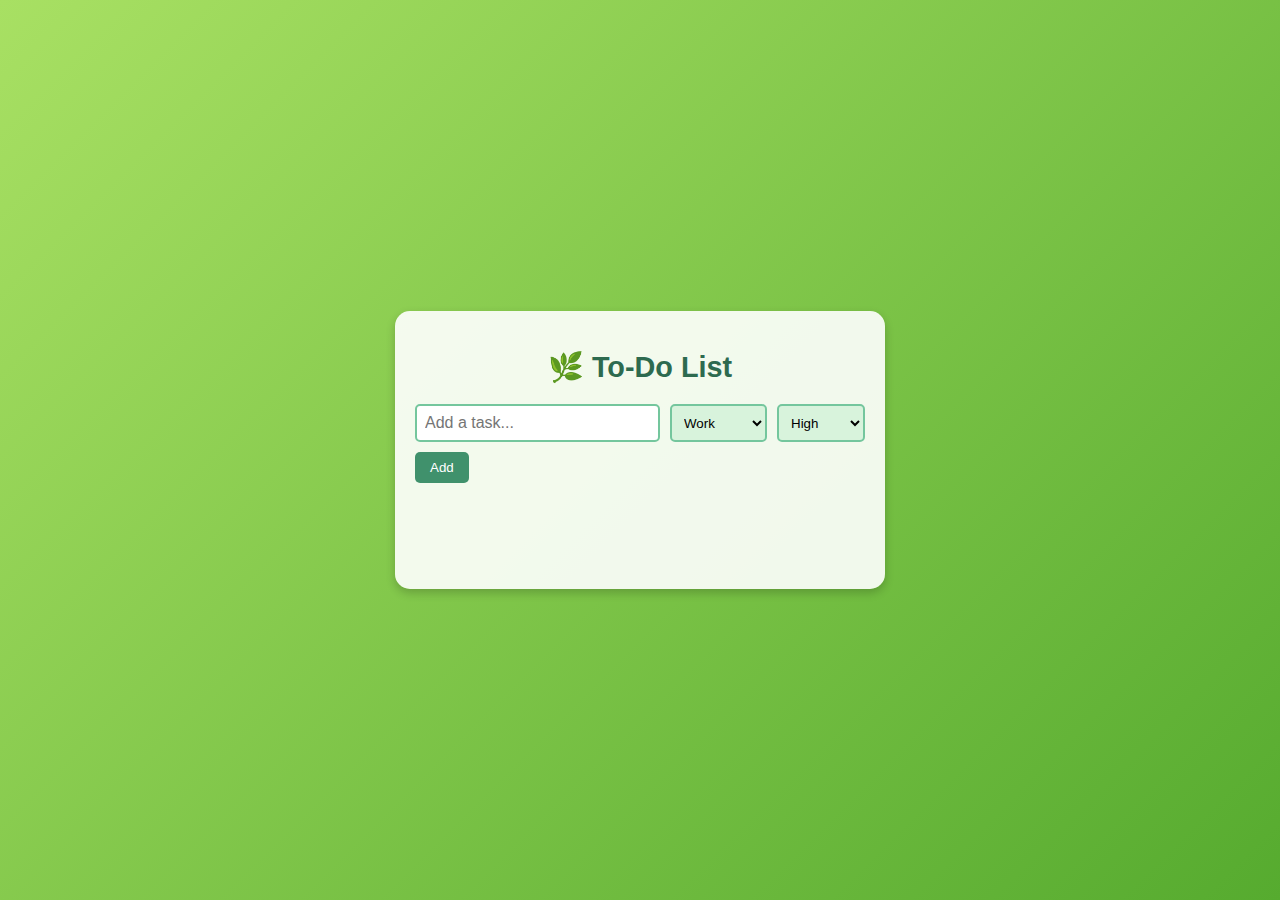
<file: Documents/CeeJay/Website Portfolio/todolist.html>
<!DOCTYPE html>
<html lang="en">
<head>
    <meta charset="UTF-8">
    <meta name="viewport" content="width=device-width, initial-scale=1.0">
    <title>Nature-Inspired To-Do List</title>
    <style>
        /* Nature-inspired body styling with dynamic background */
        body {
            font-family: 'Arial', sans-serif;
            display: flex;
            justify-content: center;
            align-items: center;
            min-height: 100vh;
            margin: 0;
            background: linear-gradient(135deg, #a8e063, #56ab2f); /* Default: lush green */
            transition: background 1s ease;
        }

        /* Container for the to-do list */
        #todo-container {
            background-color: rgba(255, 255, 255, 0.9);
            padding: 20px;
            border-radius: 15px;
            box-shadow: 0 4px 10px rgba(0, 0, 0, 0.2);
            width: 450px;
            text-align: center;
        }

        /* Heading with a natural vibe */
        h1 {
            color: #2d6a4f;
            font-size: 1.8em;
            margin-bottom: 20px;
        }

        /* Input section styling */
        #input-section {
            display: flex;
            flex-wrap: wrap;
            gap: 10px;
            margin-bottom: 20px;
        }

        #task-input {
            flex: 1;
            padding: 8px;
            border: 2px solid #74c69d;
            border-radius: 5px;
            font-size: 1em;
            outline: none;
        }

        #category-select, #priority-select {
            padding: 8px;
            border: 2px solid #74c69d;
            border-radius: 5px;
            background-color: #d8f3dc;
        }

        #add-btn {
            padding: 8px 15px;
            background-color: #40916c;
            color: white;
            border: none;
            border-radius: 5px;
            cursor: pointer;
            transition: background-color 0.3s;
        }

        #add-btn:hover {
            background-color: #2d6a4f;
        }

        /* Task list styling */
        #task-list {
            list-style: none;
            padding: 0;
            margin-top: 20px;
            min-height: 50px; /* Ensures drop zone visibility */
        }

        /* Individual task item */
        .task-item {
            display: flex;
            align-items: center;
            padding: 10px;
            background-color: #d8f3dc;
            margin-bottom: 10px;
            border-radius: 5px;
            cursor: move; /* Indicates draggable */
            transition: transform 0.2s;
        }

        .task-item:hover {
            transform: scale(1.02);
        }

        .task-item.dragging {
            opacity: 0.5;
            background-color: #b7e4c7;
        }

        /* Custom checkbox styling (leaf-inspired) */
        .checkbox {
            appearance: none;
            width: 20px;
            height: 20px;
            background: url('data:image/svg+xml;utf8,<svg xmlns="http://www.w3.org/2000/svg" viewBox="0 0 24 24" fill="none" stroke="%2374c69d" stroke-width="2"><path d="M12 22s-8-4-8-10 4-6 8-6 8 4 8 10-4 6-8 6z"/></svg>') no-repeat center;
            background-size: contain;
            cursor: pointer;
            margin-right: 10px;
        }

        .checkbox:checked {
            background: url('data:image/svg+xml;utf8,<svg xmlns="http://www.w3.org/2000/svg" viewBox="0 0 24 24" fill="%2340916c"><path d="M12 22s-8-4-8-10 4-6 8-6 8 4 8 10-4 6-8 6z"/><path fill="white" d="M10 17l-4-4 1.41-1.41L10 14.17l7.59-7.59L19 8l-9 9z"/></svg>') no-repeat center;
            background-size: contain;
        }

        /* Task text styling */
        .task-text {
            flex-grow: 1;
            text-align: left;
            color: #1b4332;
        }

        .task-text.completed {
            text-decoration: line-through;
            color: #95d5b2;
        }

        /* Category and priority badges */
        .category, .priority {
            padding: 2px 8px;
            border-radius: 3px;
            margin-right: 10px;
            font-size: 0.9em;
        }

        .category {
            background-color: #95d5b2;
        }

        .priority-high { background-color: #e63946; color: white; }
        .priority-medium { background-color: #f4a261; color: white; }
        .priority-low { background-color: #74c69d; color: white; }

        /* Delete button styling */
        .delete-btn {
            background-color: #e63946;
            color: white;
            border: none;
            padding: 5px 10px;
            border-radius: 3px;
            cursor: pointer;
            transition: background-color 0.3s;
        }

        .delete-btn:hover {
            background-color: #d00000;
        }
    </style>
</head>
<body>
    <!-- To-do list container -->
    <div id="todo-container">
        <h1>🌿 To-Do List</h1>
        <div id="input-section">
            <input type="text" id="task-input" placeholder="Add a task...">
            <select id="category-select">
                <option value="Work">Work</option>
                <option value="Personal">Personal</option>
                <option value="Shopping">Shopping</option>
            </select>
            <select id="priority-select">
                <option value="high">High</option>
                <option value="medium">Medium</option>
                <option value="low">Low</option>
            </select>
            <button id="add-btn">Add</button>
        </div>
        <ul id="task-list"></ul>
    </div>

    <script>
        // DOM elements
        const taskInput = document.getElementById("task-input");
        const categorySelect = document.getElementById("category-select");
        const prioritySelect = document.getElementById("priority-select");
        const addBtn = document.getElementById("add-btn");
        const taskList = document.getElementById("task-list");
        const body = document.body;

        // Function to add a new task
        function addTask() {
            const taskText = taskInput.value.trim();
            if (taskText === "") return; // Ignore empty input

            // Create task item elements
            const li = document.createElement("li");
            li.classList.add("task-item");
            li.draggable = true; // Enable drag-and-drop

            const checkbox = document.createElement("input");
            checkbox.type = "checkbox";
            checkbox.classList.add("checkbox");

            const span = document.createElement("span");
            span.textContent = taskText;
            span.classList.add("task-text");

            const categorySpan = document.createElement("span");
            categorySpan.textContent = categorySelect.value;
            categorySpan.classList.add("category");

            const prioritySpan = document.createElement("span");
            prioritySpan.textContent = prioritySelect.value;
            prioritySpan.classList.add("priority", `priority-${prioritySelect.value}`);

            const deleteBtn = document.createElement("button");
            deleteBtn.textContent = "Delete";
            deleteBtn.classList.add("delete-btn");

            // Append elements to the task item
            li.appendChild(checkbox);
            li.appendChild(categorySpan);
            li.appendChild(prioritySpan);
            li.appendChild(span);
            li.appendChild(deleteBtn);
            taskList.appendChild(li);

            // Clear input
            taskInput.value = "";

            // Event listeners for checkbox and delete button
            checkbox.addEventListener("change", () => {
                span.classList.toggle("completed", checkbox.checked);
                updateBackground();
            });

            deleteBtn.addEventListener("click", () => {
                li.remove();
                updateBackground();
            });

            // Drag-and-drop event listeners
            li.addEventListener("dragstart", () => li.classList.add("dragging"));
            li.addEventListener("dragend", () => li.classList.remove("dragging"));

            // Update background on task addition
            updateBackground();
        }

        // Function to handle drag-and-drop reordering
        taskList.addEventListener("dragover", (e) => {
            e.preventDefault(); // Allow drop
            const draggingItem = document.querySelector(".dragging");
            const afterElement = getDragAfterElement(taskList, e.clientY);
            if (afterElement == null) {
                taskList.appendChild(draggingItem);
            } else {
                taskList.insertBefore(draggingItem, afterElement);
            }
        });

        // Function to determine where to drop the dragged item
        function getDragAfterElement(container, y) {
            const draggableElements = [...container.querySelectorAll(".task-item:not(.dragging)")];
            return draggableElements.reduce((closest, child) => {
                const box = child.getBoundingClientRect();
                const offset = y - box.top - box.height / 2;
                if (offset < 0 && offset > closest.offset) {
                    return { offset: offset, element: child };
                } else {
                    return closest;
                }
            }, { offset: Number.NEGATIVE_INFINITY }).element;
        }

        // Function to update background based on task completion
        function updateBackground() {
            const tasks = taskList.getElementsByClassName("task-item");
            const completedTasks = taskList.getElementsByClassName("completed").length;
            const totalTasks = tasks.length;

            if (totalTasks === 0) {
                body.style.background = "linear-gradient(135deg, #a8e063, #56ab2f)"; // Default green
            } else if (completedTasks === totalTasks) {
                body.style.background = "linear-gradient(135deg, #ffd700, #ffaa00)"; // Golden for all completed
            } else {
                const progress = completedTasks / totalTasks;
                body.style.background = `linear-gradient(135deg, #a8e063, #ffaa00 ${progress * 100}%)`; // Green to gold gradient
            }
        }

        // Add task on button click
        addBtn.addEventListener("click", addTask);

        // Add task on Enter key press
        taskInput.addEventListener("keypress", (e) => {
            if (e.key === "Enter") addTask();
        });
    </script>
</body>
</html>
</file>
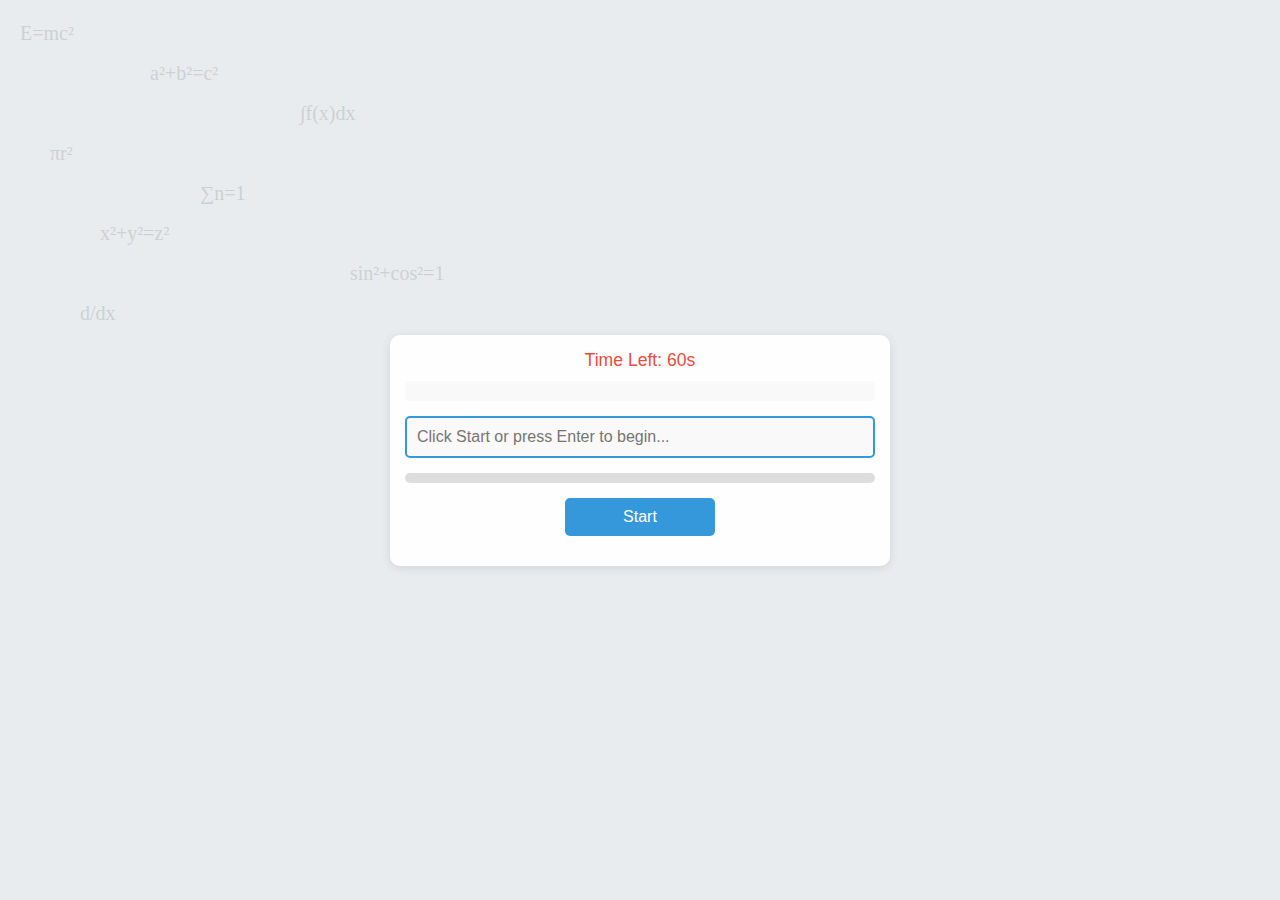
<file: Documents/CeeJay/Website Portfolio/typingtest.html>
<!DOCTYPE html>
<html lang="en">
<head>
    <meta charset="UTF-8">
    <meta name="viewport" content="width=device-width, initial-scale=1.0">
    <title>Typing Speed Test</title>
    <style>
        /* Mathematical equations-themed body styling */
        body {
            font-family: 'Arial', sans-serif;
            display: flex;
            justify-content: center;
            align-items: center;
            min-height: 100vh;
            margin: 0;
            padding: 10px;
            box-sizing: border-box;
            background: url('data:image/svg+xml;utf8,<svg xmlns="http://www.w3.org/2000/svg" width="100%" height="100%" opacity="0.2"><text x="20" y="40" font-size="20" fill="%23666">E=mc²</text><text x="150" y="80" font-size="20" fill="%23666">a²+b²=c²</text><text x="300" y="120" font-size="20" fill="%23666">∫f(x)dx</text><text x="50" y="160" font-size="20" fill="%23666">πr²</text><text x="200" y="200" font-size="20" fill="%23666">∑n=1</text><text x="100" y="240" font-size="20" fill="%23666">x²+y²=z²</text><text x="350" y="280" font-size="20" fill="%23666">sin²+cos²=1</text><text x="80" y="320" font-size="20" fill="%23666">d/dx</text></svg>'), #e8ecef;
            background-size: cover;
            background-repeat: repeat;
        }

        /* Container for the typing test */
        #test-container {
            background-color: rgba(255, 255, 255, 0.95);
            padding: 15px;
            border-radius: 10px;
            box-shadow: 0 2px 10px rgba(0, 0, 0, 0.1);
            width: 100%;
            max-width: 500px;
            text-align: center;
            box-sizing: border-box;
        }

        /* Timer display */
        #timer {
            font-size: 1.1em;
            color: #e74c3c;
            margin-bottom: 10px;
        }

        /* Sentence to type */
        #sentence {
            font-size: 1.1em;
            color: #333;
            margin-bottom: 15px;
            padding: 10px;
            background-color: #f9f9f9;
            border-radius: 5px;
            word-wrap: break-word;
        }

        /* Text input styling */
        #typing-input {
            width: 100%;
            padding: 10px;
            font-size: 1em;
            border: 2px solid #3498db;
            border-radius: 5px;
            outline: none;
            margin-bottom: 15px;
            box-sizing: border-box;
        }

        /* Progress bar container */
        #progress-bar {
            width: 100%;
            height: 10px;
            background-color: #ddd;
            border-radius: 5px;
            overflow: hidden;
            margin-bottom: 15px;
        }

        /* Progress bar fill */
        #progress-fill {
            height: 100%;
            width: 0;
            background-color: #2ecc71;
            transition: width 0.1s ease;
        }

        /* Results and feedback display */
        #results, #feedback {
            font-size: 1em;
            color: #555;
            margin-top: 10px;
            word-wrap: break-word;
        }

        #feedback.error {
            color: #e74c3c;
            font-weight: bold;
        }

        #feedback.criticism {
            color: #e67e22;
        }

        /* Button container */
        #button-container {
            display: flex;
            justify-content: center;
            gap: 10px;
            margin-bottom: 15px;
        }

        /* Start and Finish button styling */
        #start-btn, #finish-btn {
            padding: 10px 20px;
            background-color: #3498db;
            color: white;
            border: none;
            border-radius: 5px;
            cursor: pointer;
            font-size: 1em;
            transition: background-color 0.3s;
            width: 100%;
            max-width: 150px;
        }

        #start-btn:hover, #finish-btn:hover {
            background-color: #2980b9;
        }

        #finish-btn {
            display: none; /* Hidden until test starts */
            background-color: #e74c3c;
        }

        #finish-btn:hover {
            background-color: #c0392b;
        }

        /* Responsive adjustments for mobile */
        @media (max-width: 600px) {
            #test-container {
                padding: 10px;
            }
            #sentence {
                font-size: 1em;
            }
            #typing-input {
                font-size: 0.9em;
            }
            #start-btn, #finish-btn {
                padding: 8px 15px;
                font-size: 0.9em;
                max-width: 120px;
            }
            #results, #feedback {
                font-size: 0.9em;
            }
        }
    </style>
</head>
<body>
    <!-- Typing test container -->
    <div id="test-container">
        <div id="timer">Time Left: 60s</div>
        <div id="sentence"></div>
        <input type="text" id="typing-input" placeholder="Click Start or press Enter to begin..." disabled>
        <div id="progress-bar">
            <div id="progress-fill"></div>
        </div>
        <div id="button-container">
            <button id="start-btn">Start</button>
            <button id="finish-btn">Finish</button>
        </div>
        <div id="results"></div>
        <div id="feedback"></div>
    </div>

    <script>
        // Sample sentences for the test (13 total, ~40 WPM can type 6-8 in a minute)
        const sentences = [
            "The quick brown fox jumps over the lazy dog.",
            "A journey of a thousand miles begins with a single step.",
            "Practice makes perfect in all things you do.",
            "Rain falls gently on the green leaves today.",
            "The sun sets behind the tall mountains now.",
            "Birds sing sweetly in the early morning light.",
            "A cool breeze flows through the open window.",
            "Flowers bloom brightly in the warm spring air.",
            "The river runs smoothly under the old bridge.",
            "Stars shine clearly in the dark night sky.",
            "A cat sleeps quietly on the soft cushion.",
            "Trees sway slowly in the calm evening wind.",
            "The moon glows softly above the quiet town."
        ];

        // DOM elements
        const timerEl = document.getElementById("timer");
        const sentenceEl = document.getElementById("sentence");
        const typingInput = document.getElementById("typing-input");
        const startBtn = document.getElementById("start-btn");
        const finishBtn = document.getElementById("finish-btn");
        const resultsEl = document.getElementById("results");
        const feedbackEl = document.getElementById("feedback");
        const progressFill = document.getElementById("progress-fill");

        // Variables to track test state
        let timeLeft = 60;
        let timerId, currentSentence, testActive = false, previousWpm = 0, totalWordsTyped = 0;

        // Function to pick a random sentence
        function getRandomSentence() {
            const randomIndex = Math.floor(Math.random() * sentences.length);
            return sentences[randomIndex];
        }

        // Function to start the test
        function startTest() {
            currentSentence = getRandomSentence();
            sentenceEl.textContent = currentSentence;
            typingInput.value = "";
            typingInput.disabled = false;
            typingInput.focus();
            resultsEl.textContent = "";
            feedbackEl.textContent = "";
            progressFill.style.width = "0%";
            timeLeft = 60;
            totalWordsTyped = 0;
            timerEl.textContent = `Time Left: ${timeLeft}s`;
            testActive = true;
            startBtn.style.display = "none"; // Hide start button
            finishBtn.style.display = "block"; // Show finish button
            startTimer();
        }

        // Function to start the 60-second timer
        function startTimer() {
            clearInterval(timerId);
            timerId = setInterval(() => {
                timeLeft--;
                timerEl.textContent = `Time Left: ${timeLeft}s`;
                if (timeLeft <= 0) {
                    clearInterval(timerId);
                    endTest();
                }
            }, 1000);
        }

        // Function to calculate WPM and accuracy
        function calculateResults() {
            const typedText = typingInput.value.trim();
            const wordsTyped = typedText.split(/\s+/).filter(word => word.length > 0).length; // Count valid words
            totalWordsTyped += wordsTyped;
            const elapsedTime = 60 - timeLeft;
            const wpm = elapsedTime > 0 ? Math.round(totalWordsTyped / elapsedTime * 60) : 0;

            // Calculate accuracy for the current sentence
            const originalWords = currentSentence.split(/\s+/).filter(word => word.length > 0);
            const typedWords = typedText.split(/\s+/).filter(word => word.length > 0);
            let correctWords = 0;
            for (let i = 0; i < Math.min(originalWords.length, typedWords.length); i++) {
                if (originalWords[i] === typedWords[i]) correctWords++;
            }
            const accuracy = originalWords.length > 0 ? Math.round((correctWords / originalWords.length) * 100) : 0;

            return { wpm, accuracy };
        }

        // Function to update progress bar
        function updateProgress() {
            const typedText = typingInput.value.trim();
            const progress = (typedText.length / currentSentence.length) * 100;
            progressFill.style.width = `${Math.min(progress, 100)}%`;
        }

        // Function to provide constructive criticism based on performance
        function getFeedback(wpm, accuracy) {
            let criticism = "";

            if (wpm < 30) {
                criticism = "Increase speed by practicing without looking at the keyboard.";
            } else if (wpm < 50) {
                criticism = "Improve fluency by typing longer sentences consistently.";
            } else if (accuracy < 80) {
                criticism = "Reduce errors by slowing down slightly for accuracy.";
            } else {
                criticism = "Push your limits with more complex sentences.";
            }

            return criticism;
        }

        // Function to end the test and show results
        function endTest() {
            if (!testActive) return;
            testActive = false;
            clearInterval(timerId);
            typingInput.disabled = true;
            finishBtn.style.display = "none"; // Hide finish button

            // Check if any typing occurred
            if (totalWordsTyped === 0) {
                resultsEl.textContent = "No typing detected.";
                feedbackEl.textContent = "Error: You must type at least one sentence to get a score.";
                feedbackEl.classList.add("error");
            } else {
                const { wpm, accuracy } = calculateResults();
                resultsEl.textContent = `WPM: ${wpm} | Accuracy: ${accuracy}%`;
                const criticism = getFeedback(wpm, accuracy);
                feedbackEl.textContent = criticism;
                feedbackEl.classList.add("criticism");
                previousWpm = wpm; // Store for next comparison
            }

            startBtn.style.display = "block"; // Show start button again
        }

        // Event listener for start button
        startBtn.addEventListener("click", startTest);

        // Event listener for finish button
        finishBtn.addEventListener("click", endTest);

        // Event listener for typing input
        typingInput.addEventListener("input", () => {
            if (!testActive) return;
            updateProgress();
        });

        // Event listener for Enter key
        typingInput.addEventListener("keypress", (e) => {
            if (e.key === "Enter") {
                e.preventDefault();
                if (!testActive) {
                    startTest(); // Start test if not active
                } else if (typingInput.value.trim() === currentSentence) {
                    calculateResults(); // Update total words typed
                    if (timeLeft > 0) {
                        currentSentence = getRandomSentence();
                        sentenceEl.textContent = currentSentence;
                        typingInput.value = "";
                        feedbackEl.textContent = ""; // Clear any previous error
                        updateProgress();
                    } else {
                        endTest();
                    }
                } else if (typingInput.value.trim() !== "") {
                    feedbackEl.textContent = "Error: Finish the sentence correctly before moving on.";
                    feedbackEl.classList.add("error");
                } else {
                    endTest(); // Finish test if Enter pressed with empty input
                }
            }
        });
    </script>
</body>
</html>
</file>
<file: Documents/CeeJay/Web dev projects/js-event-assignment/style.css>
/* General Styling */
body {
    font-family: Arial, sans-serif;
    max-width: 1000px;
    margin: 0 auto;
    padding: 20px;
    line-height: 1.6;
}

h1, h2 {
    color: #333;
}

section {
    margin: 20px 0;
}

/* Button Section */
#magic-button {
    padding: 10px 20px;
    background-color: #6200ea;
    color: white;
    border: none;
    cursor: pointer;
    transition: transform 0.2s, background-color 0.3s;
}

#magic-button:hover {
    background-color: #3700b3;
    transform: scale(1.1);
}

#button-text {
    margin-top: 10px;
    transition: color 0.3s;
}

/* Slideshow */
.slideshow-container {
    position: relative;
    max-width: 600px;
    margin: auto;
}

.slide {
    display: none;
    width: 100%;
    animation: fade 0.5s ease-in-out;
}

.slide.active {
    display: block;
}

.prev, .next {
    position: absolute;
    top: 50%;
    transform: translateY(-50%);
    background-color: rgba(0, 0, 0, 0.5);
    color: white;
    border: none;
    padding: 10px;
    cursor: pointer;
}

.prev { left: 0; }
.next { right: 0; }

@keyframes fade {
    from { opacity: 0; }
    to { opacity: 1; }
}

/* Tabs */
.tab-buttons {
    display: flex;
    gap: 10px;
}

.tab-btn {
    padding: 10px 20px;
    background-color: #f0f0f0;
    border: none;
    cursor: pointer;
    transition: background-color 0.3s;
}

.tab-btn.active, .tab-btn:hover {
    background-color: #6200ea;
    color: white;
}

.tab-content {
    padding: 20px;
    border: 1px solid #ddd;
    animation: slideIn 0.3s ease;
}

@keyframes slideIn {
    from { transform: translateY(10px); opacity: 0; }
    to { transform: translateY(0); opacity: 1; }
}

/* Form */
form div {
    margin: 10px 0;
}

input {
    padding: 8px;
    width: 100%;
    max-width: 300px;
}

button[type="submit"] {
    padding: 10px 20px;
    background-color: #2ecc71;
    color: white;
    border: none;
    cursor: pointer;
}

button[type="submit"]:hover {
    background-color: #27ae60;
}

.error {
    color: red;
    font-size: 0.9em;
    display: block;
}

/* Responsive Design */
@media (max-width: 600px) {
    .slideshow-container { max-width: 100%; }
    input { max-width: 100%; }
}
</file>
